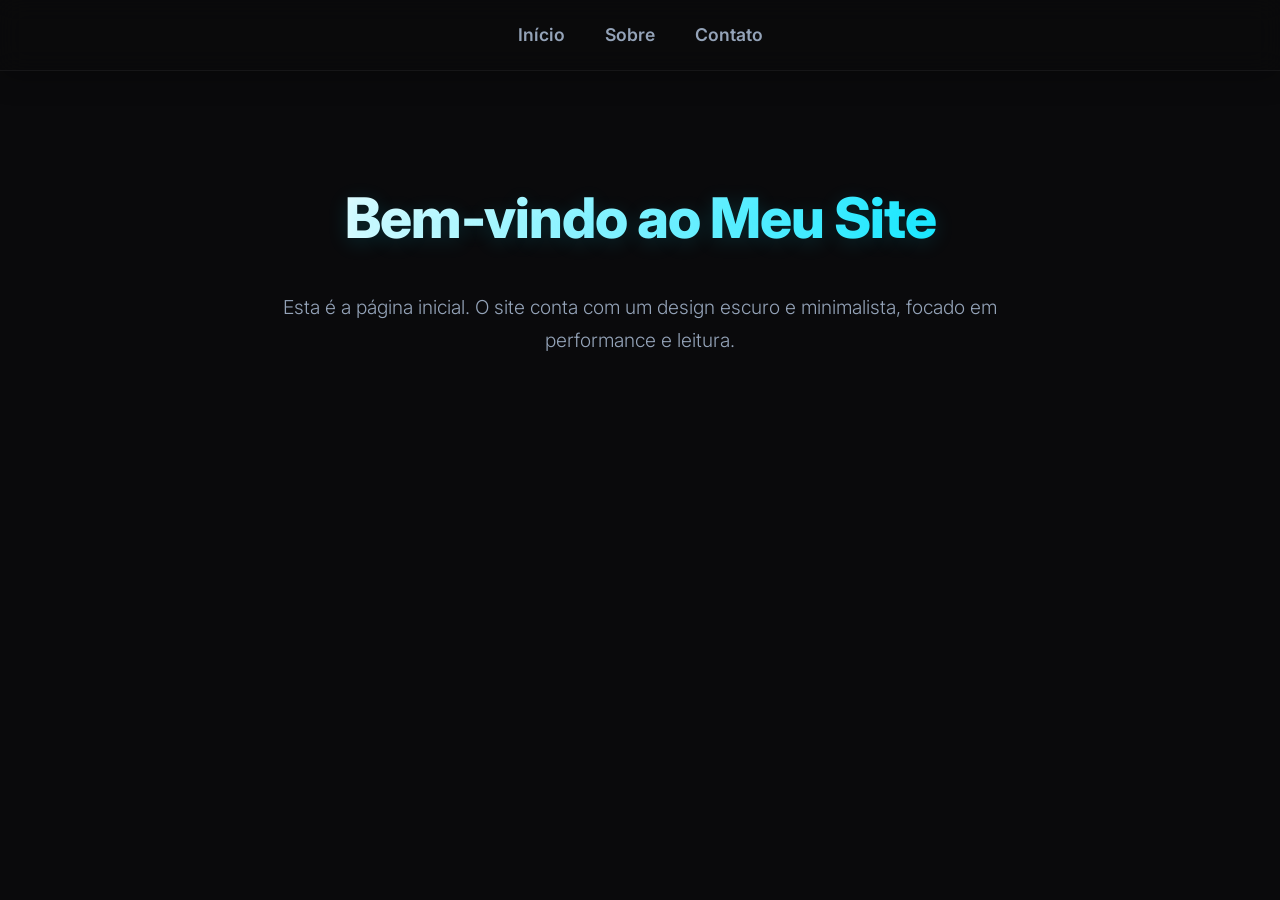
<file: index.html>
<!DOCTYPE html>
<html lang="pt-BR">
<head>
    <meta charset="UTF-8">
    <meta name="viewport" content="width=device-width, initial-scale=1.0">
    <title>Início | Meu Site</title>
    <link rel="stylesheet" href="css/style.css">
</head>
<body>
    <header>
        <nav>
            <ul>
                <li><a href="index.html">Início</a></li>
                <li><a href="sobre.html">Sobre</a></li>
                <li><a href="contato.html">Contato</a></li>
            </ul>
        </nav>
    </header>
    
    <main>
        <h1>Bem-vindo ao Meu Site</h1>
        <p>Esta é a página inicial. O site conta com um design escuro e minimalista, focado em performance e leitura.</p>
    </main>
</body>
</html>
</file>
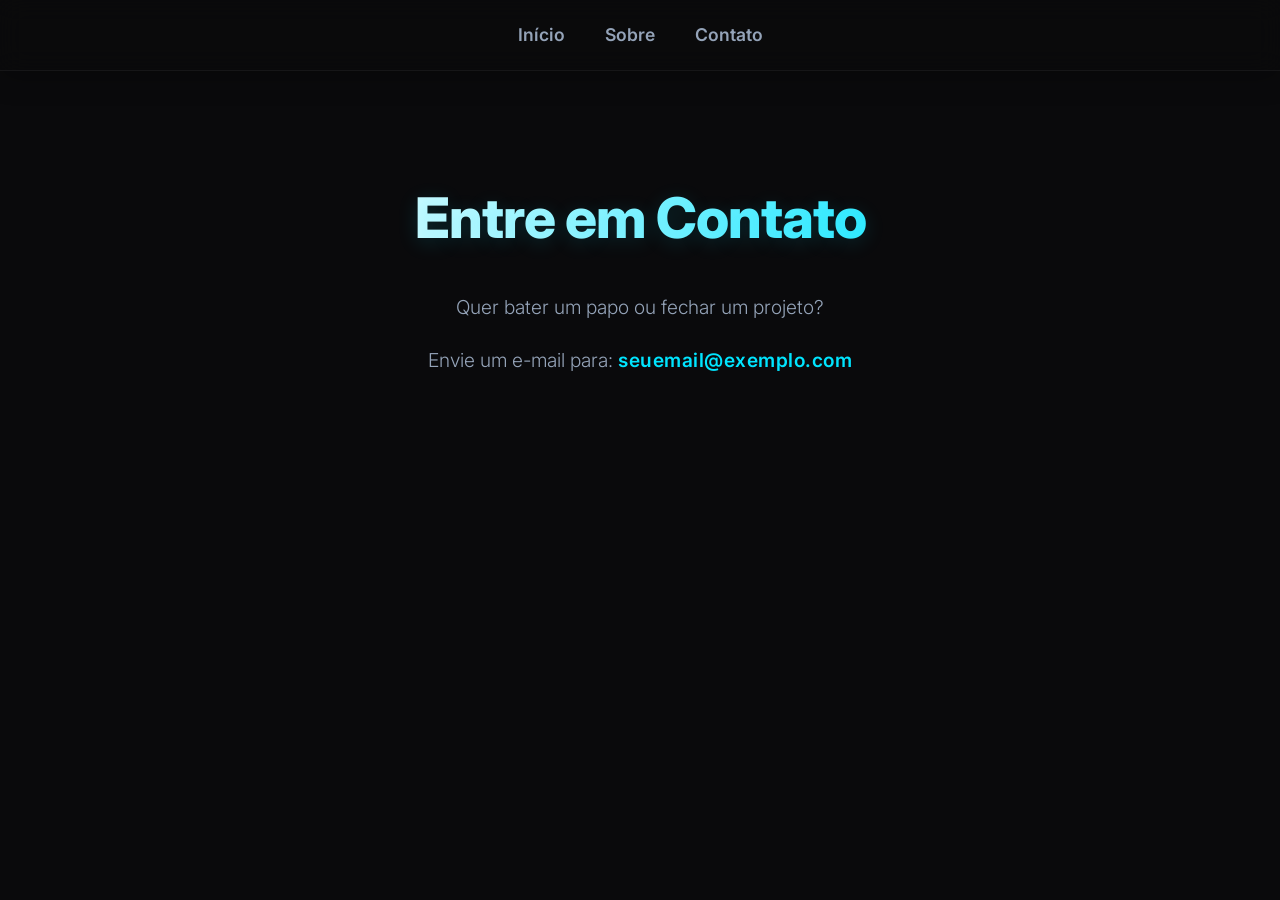
<file: contato.html>
<!DOCTYPE html>
<html lang="pt-BR">
<head>
    <meta charset="UTF-8">
    <meta name="viewport" content="width=device-width, initial-scale=1.0">
    <title>Contato | Meu Site</title>
    <link rel="stylesheet" href="css/style.css">
</head>
<body>
    <header>
        <nav>
            <ul>
                <li><a href="index.html">Início</a></li>
                <li><a href="sobre.html">Sobre</a></li>
                <li><a href="contato.html">Contato</a></li>
            </ul>
        </nav>
    </header>
    
    <main>
        <h1>Entre em Contato</h1>
        <p>Quer bater um papo ou fechar um projeto?</p>
        <p>Envie um e-mail para: <strong>seuemail@exemplo.com</strong></p>
    </main>
</body>
</html>
</file>
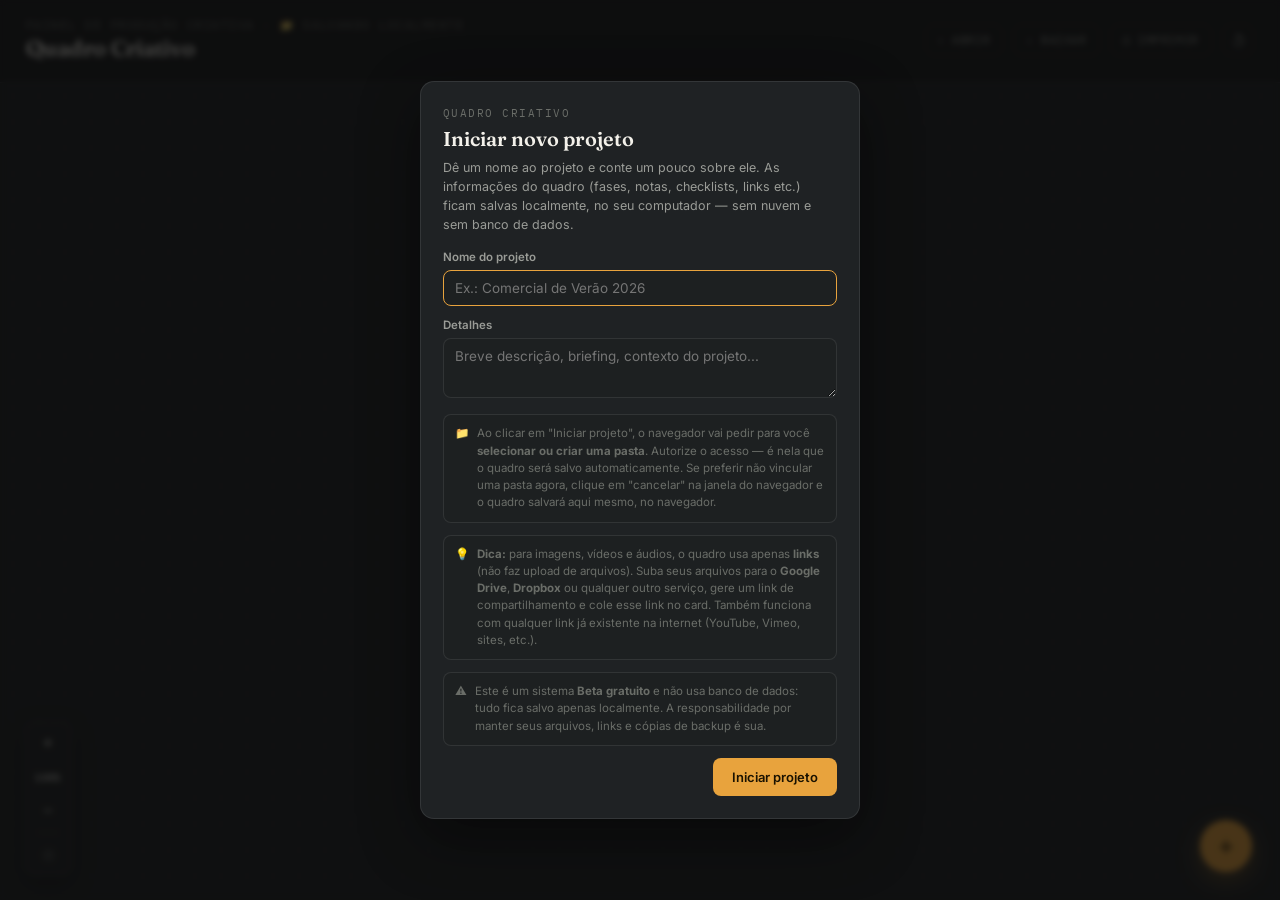
<file: quadrocriativo.html>
<!DOCTYPE html>
<html lang="pt-BR">
<head>
<meta charset="UTF-8">
<meta name="viewport" content="width=device-width, initial-scale=1.0">
<title>Quadro Criativo</title>
<link rel="preconnect" href="https://fonts.googleapis.com">
<link href="https://fonts.googleapis.com/css2?family=Fraunces:opsz,wght@9..144,400;9..144,500;9..144,600;9..144,700&family=Inter:wght@400;500;600;700&family=IBM+Plex+Mono:wght@400;500;600&display=swap" rel="stylesheet">
<style>
  :root{
    --bg: #17191A;
    --bg-2: #1D2021;
    --grid-dot: rgba(255,255,255,0.055);
    --panel: #1F2224;
    --panel-border: rgba(255,255,255,0.09);
    --text-hi: #F3F1EA;
    --text-lo: #9A9C97;
    --text-faint: #6A6D68;

    --card-bg: #F6F4EE;
    --card-bg-2: #FFFFFF;
    --card-ink: #211F1B;
    --card-ink-soft: #726F66;
    --card-border: #E4E0D3;

    --accent: #E8A33D;
    --accent-ink: #1A1200;

    --c-note: #8FA694;
    --c-image: #5E93C2;
    --c-video: #A084C9;
    --c-date: #E8A33D;
    --c-checklist: #4FA085;
    --c-link: #D97B4E;

    --danger: #CC5A45;

    --font-display: 'Fraunces', Georgia, serif;
    --font-body: 'Inter', -apple-system, sans-serif;
    --font-mono: 'IBM Plex Mono', 'Courier New', monospace;

    --radius: 10px;
  }

  *{box-sizing:border-box;}
  html,body{margin:0;padding:0;height:100%;}
  body{
    background:var(--bg);
    font-family:var(--font-body);
    color:var(--text-hi);
    overflow:hidden;
    -webkit-font-smoothing:antialiased;
  }
  #app{display:flex;flex-direction:column;height:100vh;}

  /* ---------- TOPBAR ---------- */
  .topbar{
    display:flex;
    align-items:center;
    justify-content:space-between;
    gap:16px;
    padding:18px 26px 6px;
    flex-shrink:0;
  }
  .brand{display:flex;flex-direction:column;gap:2px;min-width:0;}
  .brand .eyebrow{
    font-family:var(--font-mono);
    font-size:10.5px;
    letter-spacing:.14em;
    color:var(--text-faint);
    text-transform:uppercase;
  }
  #boardTitle{
    font-family:var(--font-display);
    font-weight:600;
    font-size:22px;
    color:var(--text-hi);
    outline:none;
    cursor:text;
    max-width:60vw;
    white-space:nowrap;
    overflow:hidden;
    text-overflow:ellipsis;
  }
  #boardTitle:focus{text-overflow:clip;white-space:normal;}

  .top-actions{display:flex;align-items:center;gap:10px;flex-shrink:0;}
  .icon-btn{
    background:transparent;
    border:1px solid var(--panel-border);
    color:var(--text-lo);
    width:32px;height:32px;
    border-radius:8px;
    display:flex;align-items:center;justify-content:center;
    cursor:pointer;
    transition:.15s;
    font-size:14px;
  }
  .icon-btn:hover{border-color:var(--accent);color:var(--accent);}
  .text-btn{
    display:flex;align-items:center;gap:7px;
    background:transparent;
    border:1px solid var(--panel-border);
    color:var(--text-lo);
    height:32px;padding:0 12px;
    border-radius:8px;
    cursor:pointer;
    transition:.15s;
    font-family:var(--font-mono);
    font-size:10.5px;
    letter-spacing:.06em;
    text-transform:uppercase;
  }
  .text-btn:hover{border-color:var(--accent);color:var(--accent);}

  /* ---------- PHASE TABS ---------- */
  .phase-bar{
    display:flex;
    align-items:flex-end;
    gap:2px;
    padding:14px 22px 0;
    flex-shrink:0;
    overflow-x:auto;
    scrollbar-width:none;
  }
  .phase-bar::-webkit-scrollbar{display:none;}

  .phase-tab{
    position:relative;
    display:flex;
    align-items:center;
    gap:8px;
    padding:9px 16px;
    border-radius:9px 9px 0 0;
    background:var(--bg);
    color:var(--text-lo);
    font-family:var(--font-mono);
    font-size:11.5px;
    letter-spacing:.06em;
    text-transform:uppercase;
    white-space:nowrap;
    cursor:pointer;
    border:1px solid transparent;
    border-bottom:none;
    user-select:none;
    transition:.15s;
  }
  .phase-tab:hover{color:var(--text-hi); background:var(--bg-2);}
  .phase-tab.active{
    background:var(--panel);
    color:var(--text-hi);
    border-color:var(--panel-border);
  }
  .phase-tab .dot{
    width:7px;height:7px;border-radius:50%;
    flex-shrink:0;
    box-shadow:0 0 0 3px rgba(255,255,255,0.05);
  }
  .phase-tab .close-tab{
    opacity:0;
    width:14px;height:14px;
    display:flex;align-items:center;justify-content:center;
    border-radius:4px;
    color:var(--text-faint);
    font-size:12px;
    margin-left:2px;
  }
  .phase-tab:hover .close-tab{opacity:1;}
  .phase-tab .close-tab:hover{background:var(--danger);color:#fff;}
  .phase-tab[contenteditable="true"]{outline:1px dashed var(--accent);}
  .phase-tab.dragging{opacity:.4;}

  .add-phase{
    display:flex;align-items:center;justify-content:center;
    width:30px;height:30px;
    margin-bottom:2px;margin-left:6px;
    border-radius:8px;
    border:1px dashed var(--panel-border);
    color:var(--text-faint);
    cursor:pointer;
    font-size:15px;
    flex-shrink:0;
    transition:.15s;
  }
  .add-phase:hover{color:var(--accent);border-color:var(--accent);}

  .phase-progress{
    margin-left:auto;
    padding-bottom:10px;
    padding-left:10px;
    font-family:var(--font-mono);
    font-size:10.5px;
    color:var(--text-faint);
    letter-spacing:.08em;
    flex-shrink:0;
    white-space:nowrap;
  }

  /* ---------- CANVAS (infinite pan/zoom) ---------- */
  .canvas-wrap{
    flex:1;
    background:var(--panel);
    border-top:1px solid var(--panel-border);
    position:relative;
    overflow:hidden;
    cursor:grab;
    touch-action:none;
    background-image: radial-gradient(circle, var(--grid-dot) 1.2px, transparent 1.2px);
    background-size:26px 26px;
    background-position:0 0;
    user-select:none;
  }
  .canvas-wrap.panning{cursor:grabbing;}

  #canvas{
    position:absolute;
    left:0;top:0;
    width:0;height:0;
    transform-origin:0 0;
    will-change:transform;
  }

  .empty-hint{
    position:absolute;
    top:80px;left:60px;
    width:340px;
    font-family:var(--font-mono);
    font-size:12px;
    line-height:1.7;
    color:var(--text-faint);
    letter-spacing:.02em;
    border-left:2px solid var(--panel-border);
    padding-left:14px;
  }
  .empty-hint b{color:var(--text-lo);}

  /* ---------- ZOOM CONTROLS ---------- */
  .zoom-controls{
    position:fixed;
    left:24px; bottom:24px;
    z-index:100;
    display:flex;
    flex-direction:column;
    align-items:center;
    background:var(--panel);
    border:1px solid var(--panel-border);
    border-radius:12px;
    padding:5px;
    box-shadow:0 8px 22px rgba(0,0,0,0.35);
    gap:2px;
  }
  .zc-btn{
    width:36px;height:32px;
    background:transparent;
    border:none;
    color:var(--text-hi);
    font-size:16px;
    display:flex;align-items:center;justify-content:center;
    cursor:pointer;
    border-radius:7px;
    transition:.12s;
  }
  .zc-btn:hover{background:var(--bg-2); color:var(--accent);}
  .zc-btn.label{
    font-family:var(--font-mono);
    font-size:10px;
    letter-spacing:.03em;
  }
  .zc-sep{width:22px;height:1px;background:var(--panel-border);margin:3px 0;}
  .zc-btn.focus-btn{font-size:15px;}
  .zc-btn:disabled, .zc-btn.disabled{opacity:.3;cursor:default;pointer-events:none;}

  /* ---------- CARDS ---------- */
  .card{
    position:absolute;
    width:250px;
    background:var(--card-bg);
    border:1px solid var(--card-border);
    border-left:3px solid var(--c-note);
    border-radius:var(--radius);
    box-shadow:0 6px 18px rgba(0,0,0,0.28), 0 1px 0 rgba(255,255,255,0.02);
    color:var(--card-ink);
    display:flex;
    flex-direction:column;
    user-select:none;
    z-index:2;
    min-width:180px;
    min-height:90px;
  }
  .card.dragging{
    box-shadow:0 18px 34px rgba(0,0,0,0.45);
    z-index:50;
    cursor:grabbing;
  }
  .card.selected{
    outline:2px solid var(--accent);
    outline-offset:2px;
  }
  .card[data-type="image"], .card[data-type="video"]{width:290px;}

  .card-head{
    position:relative;
    display:flex;
    align-items:center;
    gap:8px;
    padding:9px 10px 7px 11px;
    cursor:grab;
    border-bottom:1px solid var(--card-border);
    flex-shrink:0;
  }
  .card-head:active{cursor:grabbing;}
  .type-tag{
    font-family:var(--font-mono);
    font-size:9.5px;
    letter-spacing:.10em;
    text-transform:uppercase;
    color:var(--card-ink-soft);
    flex-shrink:0;
  }
  .card-title{
    flex:1;
    font-family:var(--font-body);
    font-weight:600;
    font-size:12.5px;
    outline:none;
    min-width:0;
    overflow:hidden;
    text-overflow:ellipsis;
    white-space:nowrap;
  }
  .card-title:focus{white-space:normal; overflow:visible;}
  .card-title:empty:before{content:attr(data-ph); color:var(--card-ink-soft); font-weight:500;}

  .color-dot{
    width:13px;height:13px;border-radius:50%;
    flex-shrink:0;cursor:pointer;
    border:1px solid rgba(0,0,0,.15);
    box-shadow:0 0 0 2px var(--card-bg);
  }
  .color-popover{
    position:absolute; z-index:80;
    top:32px; right:6px;
    background:var(--panel);
    border:1px solid var(--panel-border);
    border-radius:9px;
    padding:7px;
    display:flex; gap:6px; flex-wrap:wrap; width:120px;
    box-shadow:0 10px 24px rgba(0,0,0,.4);
  }
  .swatch{width:17px;height:17px;border-radius:50%;cursor:pointer;border:1px solid rgba(0,0,0,.2);flex-shrink:0;}
  .swatch:hover{transform:scale(1.15);}
  .swatch.auto{background:var(--panel); position:relative; border:1px solid var(--panel-border);}
  .swatch.auto::after{content:'';position:absolute;left:2px;right:2px;top:50%;height:1px;background:var(--text-faint);transform:rotate(-40deg);}

  .card-del{
    flex-shrink:0;
    width:20px;height:20px;
    border-radius:5px;
    display:flex;align-items:center;justify-content:center;
    color:var(--card-ink-soft);
    cursor:pointer;
    font-size:13px;
    opacity:0;
    transition:.12s;
  }
  .card:hover .card-del{opacity:1;}
  .card-del:hover{background:var(--danger); color:#fff;}

  .card-body{padding:10px 12px 12px;font-size:13px;line-height:1.5;flex:1 1 auto;overflow:auto;}

  /* note */
  .note-text{
    outline:none;
    min-height:40px;
    font-family:var(--font-body);
    white-space:pre-wrap;
    word-break:break-word;
  }
  .note-text:empty:before{content:attr(data-ph); color:var(--card-ink-soft);}

  /* image / video */
  .media-url-row{display:flex;gap:6px;}
  .field-input{
    flex:1;
    font-family:var(--font-mono);
    font-size:11px;
    padding:6px 8px;
    border-radius:6px;
    border:1px solid var(--card-border);
    background:var(--card-bg-2);
    color:var(--card-ink);
    outline:none;
    min-width:0;
  }
  .field-input:focus{border-color:var(--accent);}
  .field-btn{
    font-family:var(--font-mono);
    font-size:10px;
    letter-spacing:.05em;
    text-transform:uppercase;
    padding:6px 9px;
    border-radius:6px;
    border:1px solid var(--card-border);
    background:var(--card-bg-2);
    color:var(--card-ink-soft);
    cursor:pointer;
    flex-shrink:0;
  }
  .field-btn:hover{border-color:var(--accent);color:var(--card-ink);}
  .media-frame{
    width:100%;
    border-radius:6px;
    overflow:hidden;
    background:#000;
    display:block;
    cursor:zoom-in;
  }
  .media-frame img{width:100%;display:block;}
  .media-frame iframe{width:100%; aspect-ratio:16/9; display:block; border:0;}
  .media-caption{
    margin-top:7px;
    font-size:11.5px;
    color:var(--card-ink-soft);
    outline:none;
  }
  .media-caption:empty:before{content:attr(data-ph); color:var(--card-ink-soft);}
  .media-edit-link{
    margin-top:6px;
    font-family:var(--font-mono);
    font-size:9.5px;
    letter-spacing:.05em;
    color:var(--card-ink-soft);
    text-transform:uppercase;
    cursor:pointer;
    display:inline-block;
  }
  .media-edit-link:hover{color:var(--card-ink);}
  .media-fallback{
    display:flex;flex-direction:column;gap:2px;
    padding:12px;
    background:var(--card-bg-2);
    border:1px dashed var(--card-border);
    border-radius:6px;
    cursor:pointer;
  }
  .media-fallback .mf-domain{font-family:var(--font-mono);font-size:9.5px;color:var(--card-ink-soft);text-transform:uppercase;letter-spacing:.06em;}
  .media-fallback .mf-title{font-size:12.5px;font-weight:600;word-break:break-word;}

  /* date */
  .date-row{display:flex;align-items:center;gap:8px;}
  .date-input{
    font-family:var(--font-mono);
    font-size:12px;
    padding:6px 8px;
    border-radius:6px;
    border:1px solid var(--card-border);
    background:var(--card-bg-2);
    color:var(--card-ink);
    outline:none;
  }
  .date-input:focus{border-color:var(--accent);}
  .date-display{
    display:flex;flex-direction:column;gap:3px;
  }
  .date-big{font-family:var(--font-display); font-size:19px; font-weight:600;}
  .date-count{font-family:var(--font-mono); font-size:10.5px; letter-spacing:.05em; text-transform:uppercase; color:var(--card-ink-soft);}
  .date-count.urgent{color:var(--danger); font-weight:600;}
  .date-count.done{color:var(--c-checklist); font-weight:600;}
  .date-label{
    outline:none;
    font-size:12.5px;
    margin-top:6px;
    color:var(--card-ink-soft);
  }
  .date-label:empty:before{content:attr(data-ph); color:var(--card-ink-soft);}

  /* checklist */
  .check-item{display:flex;align-items:flex-start;gap:7px;margin-bottom:5px;}
  .check-item input[type=checkbox]{
    margin-top:3px;
    accent-color:var(--c-checklist);
    cursor:pointer;
    flex-shrink:0;
  }
  .check-item .ci-text{
    flex:1;outline:none;font-size:13px;word-break:break-word;
  }
  .check-item.done .ci-text{color:var(--card-ink-soft); text-decoration:line-through;}
  .check-item .ci-del{
    flex-shrink:0;font-size:12px;color:var(--card-ink-soft);cursor:pointer;opacity:0;
  }
  .check-item:hover .ci-del{opacity:1;}
  .check-item .ci-del:hover{color:var(--danger);}
  .add-check-item{
    font-family:var(--font-mono);
    font-size:10.5px;
    letter-spacing:.04em;
    text-transform:uppercase;
    color:var(--card-ink-soft);
    cursor:pointer;
    margin-top:4px;
  }
  .add-check-item:hover{color:var(--card-ink);}

  /* link */
  .link-card-body{
    display:flex;flex-direction:column;gap:2px;
    cursor:pointer;
  }
  .link-title{font-weight:600;font-size:13px;}
  .link-domain{font-family:var(--font-mono); font-size:10px; color:var(--card-ink-soft); text-transform:uppercase; letter-spacing:.05em;}

  /* resize handle */
  .resize-handle{
    position:absolute; right:0; bottom:0;
    width:16px;height:16px;
    cursor:nwse-resize;
    background: linear-gradient(135deg, transparent 0 46%, var(--card-ink-soft) 46% 52%, transparent 52% 61%, var(--card-ink-soft) 61% 67%, transparent 67% 76%, var(--card-ink-soft) 76% 82%, transparent 82% 100%);
    opacity:0;
    transition:opacity .12s;
    border-bottom-right-radius:var(--radius);
  }
  .card:hover .resize-handle{opacity:.6;}
  .resize-handle:hover{opacity:1 !important;}

  /* ---------- SNAP GUIDES ---------- */
  .snap-guide{
    position:absolute;
    background:var(--accent);
    pointer-events:none;
    z-index:40;
    display:none;
    box-shadow:0 0 6px rgba(232,163,61,0.6);
  }
  .snap-guide-v{ width:1px; top:-4000px; height:8000px; }
  .snap-guide-h{ height:1px; left:-4000px; width:8000px; }

  /* ---------- FAB ---------- */
  .fab-wrap{position:fixed; right:28px; bottom:28px; z-index:100;}
  .fab{
    width:52px;height:52px;
    border-radius:50%;
    background:var(--accent);
    color:var(--accent-ink);
    border:none;
    font-size:26px;
    display:flex;align-items:center;justify-content:center;
    cursor:pointer;
    box-shadow:0 8px 24px rgba(232,163,61,0.35);
    transition:transform .15s;
  }
  .fab:hover{transform:scale(1.06);}
  .fab.open{transform:rotate(45deg);}

  .fab-menu{
    position:absolute;
    bottom:64px;
    right:0;
    display:flex;
    flex-direction:column;
    gap:6px;
    opacity:0;
    pointer-events:none;
    transform:translateY(8px);
    transition:.15s;
  }
  .fab-menu.open{opacity:1;pointer-events:auto;transform:translateY(0);}
  .fab-item{
    display:flex;align-items:center;gap:10px;
    background:var(--panel);
    border:1px solid var(--panel-border);
    padding:8px 14px 8px 10px;
    border-radius:9px;
    cursor:pointer;
    white-space:nowrap;
    transition:.12s;
  }
  .fab-item:hover{border-color:var(--accent); transform:translateX(-2px);}
  .fab-item .fi-dot{width:9px;height:9px;border-radius:50%;flex-shrink:0;}
  .fab-item .fi-label{
    font-family:var(--font-mono);
    font-size:11px;
    letter-spacing:.06em;
    text-transform:uppercase;
    color:var(--text-hi);
  }

  /* ---------- PRINT ---------- */
  #printArea{display:none;}
  @media print{
    body *{visibility:hidden;}
    #printArea, #printArea *{visibility:visible;}
    #printArea{display:block !important; position:absolute; left:0; top:0; margin:0; padding:0;}
    body{overflow:visible !important; background:#fff;}
    @page{margin:12mm;}
  }
  .print-board-title{font-family:var(--font-display); font-size:24px; font-weight:700; margin:0 0 4px; color:#111;}
  .print-board-sub{font-family:var(--font-mono); font-size:10px; letter-spacing:.08em; text-transform:uppercase; color:#999; margin-bottom:10px;}
  .print-phase{page-break-after:always;}
  .print-phase:last-child{page-break-after:auto;}
  .print-phase-header{display:flex; align-items:baseline; gap:10px; margin:22px 0 12px;}
  .pp-index{font-family:var(--font-mono); font-size:10px; letter-spacing:.08em; color:#999;}
  .pp-name{font-family:var(--font-mono); font-size:16px; font-weight:700; text-transform:uppercase; letter-spacing:.03em; color:#111;}
  .print-board{position:relative; border:1px solid #ddd; background:#fbfaf7; -webkit-print-color-adjust:exact; print-color-adjust:exact;}
  .print-empty{padding:22px; font-family:var(--font-mono); font-size:11px; color:#999;}
  .print-card{
    position:absolute; background:#fff; border:1px solid #ddd; border-left:4px solid #999;
    border-radius:6px; overflow:hidden;
    -webkit-print-color-adjust:exact; print-color-adjust:exact;
  }
  .print-card-head{padding:6px 8px; border-bottom:1px solid #eee;}
  .pc-tag{font-family:var(--font-mono); font-size:8px; text-transform:uppercase; letter-spacing:.08em; color:#999; margin-right:6px;}
  .pc-title{font-weight:700; font-size:11px; color:#111;}
  .print-card-body{padding:8px; font-size:10.5px; color:#222; white-space:pre-wrap; word-break:break-word;}
  .pc-img{width:100%; display:block; border-radius:4px;}
  .pc-caption{margin-top:4px; font-size:9.5px; color:#777;}
  .pc-check{font-size:10.5px; margin-bottom:3px;}
  .pc-linkbox{font-size:10px; word-break:break-all;}
  .pc-domain{font-family:var(--font-mono); font-size:9px; color:#888; text-transform:uppercase;}
  .pc-date-big{font-family:var(--font-display); font-size:15px; font-weight:700; color:#111;}

  /* scrollbars */
  .card-body::-webkit-scrollbar{width:8px;}
  .card-body::-webkit-scrollbar-thumb{background:#00000022;border-radius:6px;}

  /* ---------- STARTUP OVERLAY / MODAL ---------- */
  #startupOverlay{
    position:fixed; inset:0; z-index:9999;
    background:rgba(10,11,11,0.72);
    backdrop-filter:blur(3px);
    display:flex; align-items:center; justify-content:center;
    padding:20px;
    box-sizing:border-box;
  }
  #startupOverlay.hidden{display:none;}
  .startup-modal{
    width:100%; max-width:440px;
    max-height:calc(100vh - 40px);
    overflow-y:auto;
    background:var(--panel);
    border:1px solid var(--panel-border);
    border-radius:14px;
    padding:24px 22px 22px;
    box-shadow:0 20px 60px rgba(0,0,0,0.45);
    font-family:var(--font-body);
    box-sizing:border-box;
  }
  .startup-eyebrow{
    font-family:var(--font-mono); font-size:10.5px; letter-spacing:.14em;
    color:var(--text-faint); text-transform:uppercase; margin-bottom:6px;
  }
  .startup-title{
    font-family:var(--font-display); font-weight:600; font-size:20px;
    color:var(--text-hi); margin-bottom:8px;
  }
  .startup-desc{
    font-size:12.5px; line-height:1.5; color:var(--text-lo); margin-bottom:16px;
  }
  .startup-field{margin-bottom:12px;}
  .startup-field label{
    display:block; font-size:11.5px; font-weight:600; color:var(--text-lo);
    margin-bottom:6px;
  }
  .startup-field input, .startup-field textarea{
    width:100%; background:var(--bg-2); border:1px solid var(--panel-border);
    border-radius:8px; color:var(--text-hi); font-family:var(--font-body);
    font-size:13.5px; padding:9px 11px; outline:none; resize:vertical;
    box-sizing:border-box;
  }
  .startup-field input:focus, .startup-field textarea:focus{border-color:var(--accent);}
  .startup-field textarea{min-height:60px;}
  .startup-note{
    display:flex; align-items:flex-start; gap:8px; font-size:11.5px; line-height:1.5; color:var(--text-faint);
    background:var(--bg-2); border:1px solid var(--panel-border); border-radius:8px;
    padding:10px 11px; margin-bottom:12px;
  }
  .startup-note .note-icon{flex:0 0 auto;}
  .startup-note .note-text{flex:1 1 auto; min-width:0; overflow-wrap:break-word; word-break:break-word;}
  .startup-actions{display:flex; gap:10px; justify-content:flex-end; flex-wrap:wrap;}
  .startup-btn{
    font-family:var(--font-body); font-size:13px; font-weight:600;
    padding:10px 18px; border-radius:8px; cursor:pointer; border:1px solid transparent;
    transition:.15s;
  }
  .startup-btn.primary{background:var(--accent); color:var(--accent-ink);}
  .startup-btn.primary:hover{filter:brightness(1.06);}
  .startup-btn.primary:disabled{opacity:.5; cursor:not-allowed;}
  .startup-btn.ghost{background:transparent; color:var(--text-lo); border-color:var(--panel-border);}
  .startup-btn.ghost:hover{color:var(--text-hi); border-color:var(--accent);}
  .startup-error{
    font-size:12px; color:var(--danger); margin:-6px 0 14px; display:none;
  }
  .startup-error.show{display:block;}
  .startup-project-name{
    font-family:var(--font-display); font-weight:600; font-size:17px; color:var(--text-hi);
    margin-bottom:4px; overflow-wrap:break-word;
  }
  .startup-project-details{
    font-size:12.5px; color:var(--text-lo); margin-bottom:18px; white-space:pre-wrap; overflow-wrap:break-word;
  }
  @media (max-width: 480px){
    #startupOverlay{padding:10px;}
    .startup-modal{max-height:calc(100vh - 20px); padding:20px 16px 16px;}
    .startup-title{font-size:18px;}
  }
</style>
</head>
<body>

<div id="app">
  <div class="topbar">
    <div class="brand">
      <div class="eyebrow" id="projectEyebrow" title="Detalhes do projeto">Painel de produção criativa · 📁 salvando localmente</div>
      <div id="boardTitle" contenteditable="true" spellcheck="false">Quadro Criativo</div>
    </div>
    <div class="top-actions">
      <button class="text-btn" id="openBtn" title="Abrir um arquivo de quadro salvo">⇧ Abrir</button>
      <button class="text-btn" id="downloadBtn" title="Salvar e baixar este quadro como arquivo">⇩ Baixar</button>
      <button class="text-btn" id="printBtn" title="Imprimir todas as fases">⎙ Imprimir</button>
      <div class="icon-btn" id="resetBtn" title="Reiniciar quadro">↺</div>
      <input type="file" id="fileInput" accept="application/json,.json" style="display:none">
    </div>
  </div>

  <div class="phase-bar" id="phaseBar"></div>

  <div class="canvas-wrap" id="canvasWrap">
    <div id="canvas"></div>
  </div>
</div>

<div class="zoom-controls">
  <button class="zc-btn" id="zoomInBtn" title="Aproximar (zoom +)">+</button>
  <button class="zc-btn label" id="zoomLabelBtn" title="Redefinir para 100%">100%</button>
  <button class="zc-btn" id="zoomOutBtn" title="Afastar (zoom −)">−</button>
  <div class="zc-sep"></div>
  <button class="zc-btn focus-btn disabled" id="focusBtn" title="Selecione um card e clique aqui para focar nele">◎</button>
</div>

<div class="fab-wrap">
  <div class="fab-menu" id="fabMenu">
    <div class="fab-item" data-type="note"><span class="fi-dot" style="background:var(--c-note)"></span><span class="fi-label">Nota</span></div>
    <div class="fab-item" data-type="image"><span class="fi-dot" style="background:var(--c-image)"></span><span class="fi-label">Imagem</span></div>
    <div class="fab-item" data-type="video"><span class="fi-dot" style="background:var(--c-video)"></span><span class="fi-label">Vídeo</span></div>
    <div class="fab-item" data-type="date"><span class="fi-dot" style="background:var(--c-date)"></span><span class="fi-label">Data / prazo</span></div>
    <div class="fab-item" data-type="checklist"><span class="fi-dot" style="background:var(--c-checklist)"></span><span class="fi-label">Checklist</span></div>
    <div class="fab-item" data-type="link"><span class="fi-dot" style="background:var(--c-link)"></span><span class="fi-label">Link</span></div>
  </div>
  <button class="fab" id="fabBtn">+</button>
</div>

<div id="printArea"></div>

<div id="startupOverlay" class="hidden"></div>

<script>
(function(){
  "use strict";

  const TYPE_DEFAULT_HEX = {
    note:'#8FA694', image:'#5E93C2', video:'#A084C9',
    date:'#E8A33D', checklist:'#4FA085', link:'#D97B4E'
  };
  const TYPE_LABEL = {
    note:'Nota', image:'Imagem', video:'Vídeo', date:'Data', checklist:'Checklist', link:'Link'
  };
  const PALETTE = ['#8FA694','#5E93C2','#A084C9','#E8A33D','#4FA085','#D97B4E','#CC5A45','#B9B4A5'];

  const DEFAULT_PHASES = [
    {id:'p1', name:'Fase Inicial'},
    {id:'p2', name:'Edição'},
    {id:'p3', name:'Finalização'},
    {id:'p4', name:'Render'},
    {id:'p5', name:'Entrega'}
  ];

  let state = {
    title: 'Quadro Criativo',
    details: '',
    phases: [],
    activePhase: null,
  };
  let cardsCache = {}; // phaseId -> array of cards (loaded lazily)
  let placeCounter = {};
  let selectedCardId = null;
  let view = { zoom: 1, panX: 100, panY: 80 };

  const canvasWrap = document.getElementById('canvasWrap');
  const canvasEl = document.getElementById('canvas');

  const $ = (sel, root) => (root||document).querySelector(sel);
  const $$ = (sel, root) => Array.from((root||document).querySelectorAll(sel));
  const uid = () => Math.random().toString(36).slice(2,9) + Date.now().toString(36).slice(-4);
  const clamp = (v, min, max) => Math.max(min, Math.min(max, v));

  function escapeHtml(s){
    return (s||'').replace(/[&<>"']/g, c => ({'&':'&amp;','<':'&lt;','>':'&gt;','"':'&quot;',"'":'&#39;'}[c]));
  }

  // ---------------- ARMAZENAMENTO LOCAL (sem banco de dados remoto) ----------------
  // Modo 'fs'  = pasta real vinculada no computador (File System Access API — só Chrome/Edge, fora de iframes)
  // Modo 'idb' = fallback: o quadro fica salvo no próprio navegador (IndexedDB), 100% local ao computador do usuário.
  //              Nesse modo os botões "Baixar" / "Abrir" servem de backup manual em arquivo.
  const IDB_NAME = 'quadro-criativo-fs';
  const IDB_STORE = 'handles';
  const BOARD_FILENAME = 'quadro-criativo.json';

  let dirHandle = null;       // FileSystemDirectoryHandle da pasta do projeto (modo 'fs')
  let storageMode = null;     // 'fs' | 'idb'
  let writeQueue = Promise.resolve(); // serializa gravações no arquivo/registro local

  function fsApiAvailable(){
    // Além de existir, precisa poder ser chamada (não fica disponível dentro de alguns iframes/pré-visualizações)
    return typeof window.showDirectoryPicker === 'function' && window.self === window.top;
  }

  function openHandleDB(){
    return new Promise((resolve, reject) => {
      const req = indexedDB.open(IDB_NAME, 1);
      req.onupgradeneeded = () => { req.result.createObjectStore(IDB_STORE); };
      req.onsuccess = () => resolve(req.result);
      req.onerror = () => reject(req.error);
    });
  }
  async function idbSet(key, value){
    const db = await openHandleDB();
    return new Promise((resolve, reject) => {
      const tx = db.transaction(IDB_STORE, 'readwrite');
      tx.objectStore(IDB_STORE).put(value, key);
      tx.oncomplete = () => resolve();
      tx.onerror = () => reject(tx.error);
    });
  }
  async function idbGet(key){
    const db = await openHandleDB();
    return new Promise((resolve, reject) => {
      const tx = db.transaction(IDB_STORE, 'readonly');
      const req = tx.objectStore(IDB_STORE).get(key);
      req.onsuccess = () => resolve(req.result);
      req.onerror = () => reject(req.error);
    });
  }
  async function idbDelete(key){
    const db = await openHandleDB();
    return new Promise((resolve, reject) => {
      const tx = db.transaction(IDB_STORE, 'readwrite');
      tx.objectStore(IDB_STORE).delete(key);
      tx.oncomplete = () => resolve();
      tx.onerror = () => reject(tx.error);
    });
  }

  async function verifyPermission(handle, mode){
    const opts = { mode: mode || 'readwrite' };
    try{
      if((await handle.queryPermission(opts)) === 'granted') return true;
      if((await handle.requestPermission(opts)) === 'granted') return true;
    }catch(e){ /* handle pode ter sido revogado/apagado */ }
    return false;
  }

  function buildBoardData(){
    return {
      app: 'quadro-criativo',
      version: 1,
      savedAt: new Date().toISOString(),
      title: state.title,
      details: state.details || '',
      phases: state.phases,
      activePhase: state.activePhase,
      cards: state.phases.reduce((acc, p) => {
        acc[p.id] = cardsCache[p.id] || [];
        return acc;
      }, {})
    };
  }

  async function readBoardFile(){
    try{
      if(storageMode === 'fs'){
        const fh = await dirHandle.getFileHandle(BOARD_FILENAME);
        const file = await fh.getFile();
        const text = await file.text();
        return JSON.parse(text);
      }
      if(storageMode === 'idb'){
        return await idbGet('boardData');
      }
    }catch(e){ return null; }
    return null;
  }

  async function writeBoardFileNow(){
    const data = buildBoardData();
    try{
      if(storageMode === 'fs' && dirHandle){
        const fh = await dirHandle.getFileHandle(BOARD_FILENAME, {create:true});
        const writable = await fh.createWritable();
        await writable.write(JSON.stringify(data, null, 2));
        await writable.close();
      } else if(storageMode === 'idb'){
        await idbSet('boardData', data);
      }
    }catch(err){ console.error('Falha ao salvar localmente', err); }
  }
  // Serializa as gravações para evitar duas escritas simultâneas
  function writeBoardFile(){
    writeQueue = writeQueue.then(writeBoardFileNow).catch(err => console.error('Falha ao salvar localmente', err));
    return writeQueue;
  }

  async function saveMeta(){ await writeBoardFile(); }
  async function saveCards(phaseId){ await writeBoardFile(); }
  async function loadCards(phaseId){
    if(!cardsCache[phaseId]) cardsCache[phaseId] = [];
    return cardsCache[phaseId];
  }

  // ---------------- PHASE COLOR (progression gradient) ----------------
  function phaseHue(index, total){
    if(total <= 1) return 205;
    const t = index/(total-1);
    return Math.round(205 - (205-3)*t);
  }
  function phaseColor(index, total){
    return `hsl(${phaseHue(index,total)}, 58%, 56%)`;
  }

  // ---------------- INICIALIZAÇÃO DO QUADRO (depois que a pasta local já está definida) ----------------
  function freshPhases(){
    state.phases = DEFAULT_PHASES.map(p => ({...p}));
    state.activePhase = state.phases[0].id;
    cardsCache = {};
    state.phases.forEach(p => cardsCache[p.id] = []);
  }

  async function startApp(){
    $('#boardTitle').textContent = state.title;
    const eyebrow = $('#projectEyebrow');
    if(eyebrow){
      eyebrow.textContent = storageMode === 'fs' ? 'Painel de produção criativa · 📁 salvando na pasta local' : 'Painel de produção criativa · 💾 salvando neste navegador';
      eyebrow.title = state.details ? ('Detalhes do projeto: ' + state.details) : 'Nenhum detalhe adicionado ao projeto.';
    }
    await loadCards(state.activePhase);
    renderPhaseBar();
    renderCanvas();
    applyTransform();
    setupPanZoom();
  }

  // ---------------- POPUP INICIAL: escolha/uso da pasta local do projeto ----------------
  const overlay = document.getElementById('startupOverlay');
  function showOverlay(html){
    overlay.innerHTML = html;
    overlay.classList.remove('hidden');
  }
  function hideOverlay(){
    overlay.classList.add('hidden');
    overlay.innerHTML = '';
  }

  function renderNewProjectModal(prefill){
    const canUseFs = fsApiAvailable();
    showOverlay(`
      <div class="startup-modal">
        <div class="startup-eyebrow">Quadro Criativo</div>
        <div class="startup-title">Iniciar novo projeto</div>
        <div class="startup-desc">Dê um nome ao projeto e conte um pouco sobre ele. As informações do quadro (fases, notas, checklists, links etc.) ficam salvas localmente, no seu computador — sem nuvem e sem banco de dados.</div>
        <div class="startup-field">
          <label for="spName">Nome do projeto</label>
          <input type="text" id="spName" placeholder="Ex.: Comercial de Verão 2026" value="${escapeHtml(prefill && prefill.name || '')}">
        </div>
        <div class="startup-field">
          <label for="spDetails">Detalhes</label>
          <textarea id="spDetails" placeholder="Breve descrição, briefing, contexto do projeto...">${escapeHtml(prefill && prefill.details || '')}</textarea>
        </div>
        ${canUseFs ? `
        <div class="startup-note"><span class="note-icon">📁</span><span class="note-text">Ao clicar em "Iniciar projeto", o navegador vai pedir para você <b>selecionar ou criar uma pasta</b>. Autorize o acesso — é nela que o quadro será salvo automaticamente. Se preferir não vincular uma pasta agora, clique em "cancelar" na janela do navegador e o quadro salvará aqui mesmo, no navegador.</span></div>
        ` : `
        <div class="startup-note"><span class="note-icon">💾</span><span class="note-text">Este navegador (ou esta janela de pré-visualização) não permite vincular uma pasta diretamente. Sem problema: o quadro será salvo automaticamente <b>neste navegador</b>. Para ter uma cópia em arquivo, use os botões <b>"⇩ Baixar"</b> (salvar cópia) e <b>"⇧ Abrir"</b> (restaurar cópia) no topo da tela. Para vincular uma pasta de verdade, abra este arquivo .html diretamente numa aba do <b>Chrome</b> ou <b>Edge</b> (não dentro de uma pré-visualização).</span></div>
        `}
        <div class="startup-note"><span class="note-icon">💡</span><span class="note-text"><b>Dica:</b> para imagens, vídeos e áudios, o quadro usa apenas <b>links</b> (não faz upload de arquivos). Suba seus arquivos para o <b>Google Drive</b>, <b>Dropbox</b> ou qualquer outro serviço, gere um link de compartilhamento e cole esse link no card. Também funciona com qualquer link já existente na internet (YouTube, Vimeo, sites, etc.).</span></div>
        <div class="startup-note"><span class="note-icon">⚠️</span><span class="note-text">Este é um sistema <b>Beta gratuito</b> e não usa banco de dados: tudo fica salvo apenas localmente. A responsabilidade por manter seus arquivos, links e cópias de backup é sua.</span></div>
        <div class="startup-error" id="spError">Não foi possível salvar localmente. Tente novamente.</div>
        <div class="startup-actions">
          <button class="startup-btn primary" id="spStart">Iniciar projeto</button>
        </div>
      </div>
    `);
    const nameInput = document.getElementById('spName');
    const startBtn = document.getElementById('spStart');
    const errEl = document.getElementById('spError');
    nameInput.focus();
    startBtn.addEventListener('click', async () => {
      const name = nameInput.value.trim() || 'Quadro Criativo';
      const details = document.getElementById('spDetails').value.trim();
      errEl.classList.remove('show');
      startBtn.disabled = true;

      let usedFs = false;
      if(canUseFs){
        startBtn.textContent = 'Aguardando pasta...';
        try{
          const handle = await window.showDirectoryPicker({ mode: 'readwrite' });
          const ok = await verifyPermission(handle, 'readwrite');
          if(!ok) throw new Error('permissão negada');
          dirHandle = handle;
          storageMode = 'fs';
          await idbSet('storageMode', 'fs');
          await idbSet('projectDirHandle', dirHandle);
          usedFs = true;
        }catch(err){
          // usuário cancelou a escolha da pasta, ou a permissão foi negada — segue no modo navegador
          dirHandle = null;
          storageMode = 'idb';
        }
      } else {
        storageMode = 'idb';
      }

      try{
        if(!usedFs){
          await idbSet('storageMode', 'idb');
          await idbDelete('projectDirHandle');
        }
        await idbSet('projectInfo', { name, details });
        state.title = name;
        state.details = details;
        freshPhases();
        await writeBoardFile();
        hideOverlay();
        await startApp();
      }catch(err){
        startBtn.disabled = false;
        startBtn.textContent = 'Iniciar projeto';
        errEl.classList.add('show');
      }
    });
  }

  function renderContinueModal(info){
    const modeLabel = storageMode === 'fs' ? 'uma pasta local' : 'este navegador';
    showOverlay(`
      <div class="startup-modal">
        <div class="startup-eyebrow">Quadro Criativo</div>
        <div class="startup-title">Continuar projeto</div>
        <div class="startup-project-name">${escapeHtml(info && info.name || 'Quadro Criativo')}</div>
        ${info && info.details ? `<div class="startup-project-details">${escapeHtml(info.details)}</div>` : ''}
        <div class="startup-desc">Este quadro já está salvo em ${modeLabel}. ${storageMode === 'fs' ? 'Conceda acesso à pasta novamente para continuar de onde você parou.' : 'Clique em continuar para retomar de onde você parou.'} Ou comece um novo projeto.</div>
        <div class="startup-note"><span class="note-icon">💡</span><span class="note-text">Lembrete: imagens, vídeos e áudios funcionam por <b>link</b> (Google Drive, Dropbox ou qualquer outro). Como este é um sistema Beta gratuito sem banco de dados, manter esses links e arquivos acessíveis é por sua conta.</span></div>
        <div class="startup-error" id="cpError">${storageMode === 'fs' ? 'Não foi possível acessar essa pasta (ela pode ter sido movida, renomeada ou apagada).' : 'Não foi possível recuperar os dados salvos neste navegador.'}</div>
        <div class="startup-actions">
          <button class="startup-btn ghost" id="cpNew">Novo projeto</button>
          <button class="startup-btn primary" id="cpContinue">${storageMode === 'fs' ? 'Conceder acesso e continuar' : 'Continuar'}</button>
        </div>
      </div>
    `);
    const errEl = document.getElementById('cpError');
    document.getElementById('cpNew').addEventListener('click', async () => {
      await idbDelete('projectDirHandle');
      await idbDelete('projectInfo');
      await idbDelete('storageMode');
      dirHandle = null;
      storageMode = null;
      renderNewProjectModal(info);
    });
    document.getElementById('cpContinue').addEventListener('click', async () => {
      errEl.classList.remove('show');
      try{
        if(storageMode === 'fs'){
          const ok = await verifyPermission(dirHandle, 'readwrite');
          if(!ok) throw new Error('permissão negada');
        }
        const data = await readBoardFile();
        if(data && Array.isArray(data.phases) && data.phases.length){
          state.title = data.title || (info && info.name) || 'Quadro Criativo';
          state.details = data.details || (info && info.details) || '';
          state.phases = data.phases;
          state.activePhase = (data.activePhase && data.phases.some(p=>p.id===data.activePhase)) ? data.activePhase : data.phases[0].id;
          cardsCache = {};
          state.phases.forEach(p => cardsCache[p.id] = (data.cards && data.cards[p.id]) || []);
        } else {
          state.title = (info && info.name) || 'Quadro Criativo';
          state.details = (info && info.details) || '';
          freshPhases();
          await writeBoardFile();
        }
        hideOverlay();
        await startApp();
      }catch(err){
        errEl.classList.add('show');
      }
    });
  }

  async function boot(){
    const savedMode = await idbGet('storageMode').catch(() => null);
    const savedInfo = await idbGet('projectInfo').catch(() => null);

    if(savedMode === 'fs'){
      const savedHandle = await idbGet('projectDirHandle').catch(() => null);
      if(savedHandle){
        dirHandle = savedHandle;
        storageMode = 'fs';
        renderContinueModal(savedInfo);
        return;
      }
    } else if(savedMode === 'idb' && savedInfo){
      storageMode = 'idb';
      renderContinueModal(savedInfo);
      return;
    }
    renderNewProjectModal(null);
  }

  // ---------------- BOARD TITLE ----------------
  $('#boardTitle').addEventListener('blur', () => {
    const t = $('#boardTitle').textContent.trim() || 'Quadro Criativo';
    state.title = t;
    $('#boardTitle').textContent = t;
    saveMeta();
  });
  $('#boardTitle').addEventListener('keydown', e => {
    if(e.key === 'Enter'){ e.preventDefault(); $('#boardTitle').blur(); }
  });

  // ---------------- RESET ----------------
  $('#resetBtn').addEventListener('click', async () => {
    if(!confirm('Isso vai apagar todas as fases e cards do quadro (o conteúdo salvo na pasta local também será substituído). Deseja continuar?')) return;
    state.title = 'Quadro Criativo';
    state.details = '';
    freshPhases();
    selectedCardId = null;
    await saveMeta();
    $('#boardTitle').textContent = state.title;
    await loadCards(state.activePhase);
    renderPhaseBar();
    renderCanvas();
  });

  // ---------------- PHASE BAR ----------------
  function renderPhaseBar(){
    const bar = $('#phaseBar');
    bar.innerHTML = '';
    state.phases.forEach((phase, i) => {
      const tab = document.createElement('div');
      tab.className = 'phase-tab' + (phase.id === state.activePhase ? ' active' : '');
      tab.draggable = true;
      tab.dataset.id = phase.id;

      const dot = document.createElement('span');
      dot.className = 'dot';
      dot.style.background = phaseColor(i, state.phases.length);
      tab.appendChild(dot);

      const label = document.createElement('span');
      label.textContent = phase.name;
      label.className = 'tab-label';
      tab.appendChild(label);

      const close = document.createElement('span');
      close.className = 'close-tab';
      close.textContent = '✕';
      close.title = 'Excluir fase';
      close.addEventListener('click', async (e) => {
        e.stopPropagation();
        if(state.phases.length <= 1){ alert('É preciso manter ao menos uma fase.'); return; }
        if(!confirm(`Excluir a fase "${phase.name}" e todos os cards nela?`)) return;
        delete cardsCache[phase.id];
        state.phases = state.phases.filter(p => p.id !== phase.id);
        if(state.activePhase === phase.id){
          state.activePhase = state.phases[0].id;
          await loadCards(state.activePhase);
        }
        await saveMeta();
        renderPhaseBar();
        renderCanvas();
      });
      tab.appendChild(close);

      tab.addEventListener('click', async () => {
        if(tab.getAttribute('contenteditable') === 'true') return;
        if(state.activePhase === phase.id) return;
        state.activePhase = phase.id;
        selectedCardId = null;
        await saveMeta();
        await loadCards(phase.id);
        renderPhaseBar();
        renderCanvas();
      });

      tab.addEventListener('dblclick', (e) => {
        e.stopPropagation();
        tab.setAttribute('contenteditable', 'true');
        label.focus();
        document.execCommand('selectAll', false, null);
      });
      label.addEventListener('blur', async () => {
        tab.removeAttribute('contenteditable');
        const newName = label.textContent.trim() || phase.name;
        phase.name = newName;
        label.textContent = newName;
        await saveMeta();
      });
      label.addEventListener('keydown', e => {
        if(e.key === 'Enter'){ e.preventDefault(); label.blur(); }
      });

      // drag reorder
      tab.addEventListener('dragstart', e => {
        tab.classList.add('dragging');
        e.dataTransfer.setData('text/plain', phase.id);
      });
      tab.addEventListener('dragend', () => tab.classList.remove('dragging'));
      tab.addEventListener('dragover', e => e.preventDefault());
      tab.addEventListener('drop', async e => {
        e.preventDefault();
        const draggedId = e.dataTransfer.getData('text/plain');
        if(draggedId === phase.id) return;
        const fromIdx = state.phases.findIndex(p => p.id === draggedId);
        const toIdx = state.phases.findIndex(p => p.id === phase.id);
        const [moved] = state.phases.splice(fromIdx, 1);
        state.phases.splice(toIdx, 0, moved);
        await saveMeta();
        renderPhaseBar();
      });

      bar.appendChild(tab);
    });

    const addBtn = document.createElement('div');
    addBtn.className = 'add-phase';
    addBtn.textContent = '+';
    addBtn.title = 'Nova fase';
    addBtn.addEventListener('click', async () => {
      const id = 'p' + uid();
      const name = 'Nova Fase';
      state.phases.push({id, name});
      state.activePhase = id;
      cardsCache[id] = [];
      await saveMeta();
      await saveCards(id);
      renderPhaseBar();
      renderCanvas();
      requestAnimationFrame(() => {
        const t = $(`.phase-tab[data-id="${id}"] .tab-label`);
        if(t){
          const tab = t.closest('.phase-tab');
          tab.setAttribute('contenteditable','true');
          t.focus();
          document.execCommand('selectAll', false, null);
        }
      });
    });
    bar.appendChild(addBtn);

    const idx = state.phases.findIndex(p => p.id === state.activePhase);
    const prog = document.createElement('div');
    prog.className = 'phase-progress';
    prog.textContent = `FASE ${idx+1} DE ${state.phases.length}`;
    bar.appendChild(prog);
  }

  // ---------------- CANVAS / CARDS ----------------
  function buildEmptyHint(){
    const hint = document.createElement('div');
    hint.className = 'empty-hint';
    hint.innerHTML = `<b>Essa fase ainda está vazia.</b><br>Clique no botão <b>+</b> no canto inferior direito para adicionar notas, imagens, vídeos, prazos, checklists ou links. Arraste os cards pelo cabeçalho para mover, puxe o canto para redimensionar, e use a bolinha colorida para trocar a cor.`;
    return hint;
  }

  function renderCanvas(){
    canvasEl.innerHTML = '';
    const cards = cardsCache[state.activePhase] || [];
    if(cards.length === 0){
      canvasEl.appendChild(buildEmptyHint());
    }
    cards.forEach(card => canvasEl.appendChild(buildCardEl(card)));
    updateFocusBtnState();
  }

  // Atualiza só o corpo de UM card específico, sem tocar em nenhum outro card já renderizado.
  function refreshCardBody(card){
    const el = canvasEl.querySelector(`.card[data-id="${card.id}"]`);
    if(!el) return;
    const body = el.querySelector('.card-body');
    body.innerHTML = '';
    body.appendChild(buildBody(card));
  }

  function screenToWorld(sx, sy){
    return { x: (sx - view.panX) / view.zoom, y: (sy - view.panY) / view.zoom };
  }

  // Nova posição: sempre no centro da área visível da tela, com um leve espiral
  // para o caso de vários cards serem adicionados em sequência sem se sobrepor.
  function nextPosition(type){
    const phaseId = state.activePhase;
    placeCounter[phaseId] = (placeCounter[phaseId] || 0) + 1;
    const n = placeCounter[phaseId] - 1;
    const rect = canvasWrap.getBoundingClientRect();
    const center = screenToWorld(rect.width/2, rect.height/2);
    const w = (type === 'image' || type === 'video') ? 290 : 250;
    const h = 130;
    const angle = n * 0.85;
    const radius = Math.min(n, 8) * 16;
    const jitterX = n === 0 ? 0 : Math.cos(angle) * radius;
    const jitterY = n === 0 ? 0 : Math.sin(angle) * radius;
    return { x: center.x - w/2 + jitterX, y: center.y - h/2 + jitterY };
  }

  async function addCard(type){
    const pos = nextPosition(type);
    const base = { id: uid(), type, title: '', x: pos.x, y: pos.y, w: null, h: null, color: null };
    let content = {};
    if(type === 'note') content = {text:''};
    if(type === 'image') content = {url:'', caption:''};
    if(type === 'video') content = {url:'', caption:''};
    if(type === 'date') content = {date:'', label:''};
    if(type === 'checklist') content = {items:[{id:uid(), text:'', done:false}]};
    if(type === 'link') content = {url:'', label:''};
    const card = {...base, content};
    const cards = cardsCache[state.activePhase];
    cards.push(card);
    await saveCards(state.activePhase);

    // Insere só o novo card no DOM — não recria nem reformata os cards existentes.
    if(cards.length === 1){
      canvasEl.innerHTML = '';
    }
    canvasEl.appendChild(buildCardEl(card));
    selectCard(card.id);

    requestAnimationFrame(() => {
      const el = $(`.card[data-id="${card.id}"] .card-title`);
      if(el) el.focus();
    });
  }

  function debounce(fn, wait){
    let t;
    return (...args) => { clearTimeout(t); t = setTimeout(()=>fn(...args), wait); };
  }
  const debouncedSave = debounce(() => saveCards(state.activePhase), 400);

  function getCard(id){
    return (cardsCache[state.activePhase]||[]).find(c => c.id === id);
  }

  function extractYoutube(url){
    const m = url.match(/(?:youtube\.com\/(?:watch\?v=|embed\/|shorts\/)|youtu\.be\/)([a-zA-Z0-9_-]{11})/);
    return m ? m[1] : null;
  }
  function extractVimeo(url){
    const m = url.match(/vimeo\.com\/(?:video\/)?(\d+)/);
    return m ? m[1] : null;
  }
  function domainOf(url){
    try{ return new URL(url).hostname.replace('www.',''); }catch(e){ return url; }
  }

  function cardAccentColor(card){
    return card.color || TYPE_DEFAULT_HEX[card.type];
  }

  function closeAllColorPopovers(){
    $$('.color-popover').forEach(p => p.remove());
  }

  function buildCardEl(card){
    const el = document.createElement('div');
    el.className = 'card' + (card.id === selectedCardId ? ' selected' : '');
    el.dataset.id = card.id;
    el.dataset.type = card.type;
    el.style.left = card.x + 'px';
    el.style.top = card.y + 'px';
    if(card.w) el.style.width = card.w + 'px';
    if(card.h) el.style.height = card.h + 'px';
    el.style.borderLeftColor = cardAccentColor(card);

    // select on click (ignore interactive children)
    el.addEventListener('click', (e) => {
      if(e.target.closest('.card-del') || e.target.closest('.resize-handle') ||
         e.target.closest('.color-dot') || e.target.closest('.color-popover') ||
         e.target.isContentEditable) return;
      selectCard(card.id);
    });

    // head
    const head = document.createElement('div');
    head.className = 'card-head';

    const tag = document.createElement('span');
    tag.className = 'type-tag';
    tag.textContent = TYPE_LABEL[card.type];
    head.appendChild(tag);

    const title = document.createElement('div');
    title.className = 'card-title';
    title.contentEditable = 'true';
    title.spellcheck = false;
    title.dataset.ph = 'Sem título';
    title.textContent = card.title || '';
    title.addEventListener('input', () => { card.title = title.textContent; debouncedSave(); });
    title.addEventListener('keydown', e => { if(e.key==='Enter'){ e.preventDefault(); title.blur(); } });
    head.appendChild(title);

    // color dot + popover
    const colorDot = document.createElement('div');
    colorDot.className = 'color-dot';
    colorDot.style.background = cardAccentColor(card);
    colorDot.title = 'Cor do card';
    colorDot.addEventListener('click', (e) => {
      e.stopPropagation();
      const existing = head.querySelector('.color-popover');
      closeAllColorPopovers();
      if(existing) return; // was open -> just closed it
      const pop = document.createElement('div');
      pop.className = 'color-popover';
      PALETTE.forEach(hex => {
        const sw = document.createElement('div');
        sw.className = 'swatch';
        sw.style.background = hex;
        sw.addEventListener('click', async (ev) => {
          ev.stopPropagation();
          card.color = hex;
          el.style.borderLeftColor = hex;
          colorDot.style.background = hex;
          pop.remove();
          await saveCards(state.activePhase);
        });
        pop.appendChild(sw);
      });
      const auto = document.createElement('div');
      auto.className = 'swatch auto';
      auto.title = 'Cor padrão do tipo';
      auto.addEventListener('click', async (ev) => {
        ev.stopPropagation();
        card.color = null;
        const def = TYPE_DEFAULT_HEX[card.type];
        el.style.borderLeftColor = def;
        colorDot.style.background = def;
        pop.remove();
        await saveCards(state.activePhase);
      });
      pop.appendChild(auto);
      head.appendChild(pop);
    });
    head.appendChild(colorDot);

    const del = document.createElement('div');
    del.className = 'card-del';
    del.textContent = '✕';
    del.title = 'Excluir card';
    del.addEventListener('click', async (e) => {
      e.stopPropagation();
      const arr = cardsCache[state.activePhase];
      const idx = arr.findIndex(c => c.id === card.id);
      if(idx > -1) arr.splice(idx,1);
      if(selectedCardId === card.id) selectedCardId = null;
      await saveCards(state.activePhase);
      el.remove();
      if(arr.length === 0){
        canvasEl.innerHTML = '';
        canvasEl.appendChild(buildEmptyHint());
      }
      updateFocusBtnState();
    });
    head.appendChild(del);

    el.appendChild(head);
    enableDrag(el, head, card);

    // body
    const body = document.createElement('div');
    body.className = 'card-body';
    body.appendChild(buildBody(card));
    el.appendChild(body);

    // resize handle
    const rh = document.createElement('div');
    rh.className = 'resize-handle';
    el.appendChild(rh);
    enableResize(el, rh, card);

    return el;
  }

  function buildBody(card){
    const wrap = document.createElement('div');
    if(card.type === 'note') buildNoteBody(wrap, card);
    else if(card.type === 'image') buildMediaBody(wrap, card, 'image');
    else if(card.type === 'video') buildMediaBody(wrap, card, 'video');
    else if(card.type === 'date') buildDateBody(wrap, card);
    else if(card.type === 'checklist') buildChecklistBody(wrap, card);
    else if(card.type === 'link') buildLinkBody(wrap, card);
    return wrap;
  }

  function buildNoteBody(wrap, card){
    const t = document.createElement('div');
    t.className = 'note-text';
    t.contentEditable = 'true';
    t.spellcheck = false;
    t.dataset.ph = 'Escreva sua ideia aqui...';
    t.textContent = card.content.text || '';
    t.addEventListener('input', () => { card.content.text = t.textContent; debouncedSave(); });
    wrap.appendChild(t);
  }

  function buildMediaBody(wrap, card, kind){
    const c = card.content;
    if(!c.url){
      const row = document.createElement('div');
      row.className = 'media-url-row';
      const input = document.createElement('input');
      input.className = 'field-input';
      input.placeholder = kind === 'image' ? 'Cole a URL da imagem...' : 'Cole a URL do vídeo (YouTube, Vimeo ou link)...';
      const btn = document.createElement('button');
      btn.className = 'field-btn';
      btn.textContent = 'OK';
      const commit = async () => {
        const v = input.value.trim();
        if(!v) return;
        c.url = v;
        await saveCards(state.activePhase);
        refreshCardBody(card);
      };
      btn.addEventListener('click', commit);
      input.addEventListener('keydown', e => { if(e.key==='Enter'){ e.preventDefault(); commit(); } });
      row.appendChild(input); row.appendChild(btn);
      wrap.appendChild(row);
      return;
    }

    if(kind === 'image'){
      const frame = document.createElement('div');
      frame.className = 'media-frame';
      const img = document.createElement('img');
      img.src = c.url;
      img.alt = card.title || 'imagem';
      img.addEventListener('error', () => {
        frame.remove();
        wrap.insertBefore(buildFallback(c.url, 'Imagem indisponível'), wrap.firstChild);
      });
      img.addEventListener('click', () => window.open(c.url, '_blank'));
      frame.appendChild(img);
      wrap.appendChild(frame);
    } else {
      const yt = extractYoutube(c.url);
      const vm = extractVimeo(c.url);
      if(yt || vm){
        const frame = document.createElement('div');
        frame.className = 'media-frame';
        const iframe = document.createElement('iframe');
        iframe.src = yt ? `https://www.youtube.com/embed/${yt}` : `https://player.vimeo.com/video/${vm}`;
        iframe.allow = 'accelerometer; autoplay; clipboard-write; encrypted-media; gyroscope; picture-in-picture';
        iframe.allowFullscreen = true;
        frame.appendChild(iframe);
        wrap.appendChild(frame);
      } else {
        wrap.appendChild(buildFallback(c.url, card.title || 'Abrir vídeo'));
      }
    }

    const caption = document.createElement('div');
    caption.className = 'media-caption';
    caption.contentEditable = 'true';
    caption.spellcheck = false;
    caption.dataset.ph = 'Adicionar legenda...';
    caption.textContent = c.caption || '';
    caption.addEventListener('input', () => { c.caption = caption.textContent; debouncedSave(); });
    wrap.appendChild(caption);

    const editLink = document.createElement('div');
    editLink.className = 'media-edit-link';
    editLink.textContent = 'trocar url';
    editLink.addEventListener('click', async () => {
      c.url = '';
      await saveCards(state.activePhase);
      refreshCardBody(card);
    });
    wrap.appendChild(editLink);
  }

  function buildFallback(url, label){
    const fb = document.createElement('div');
    fb.className = 'media-fallback';
    const dom = document.createElement('div');
    dom.className = 'mf-domain';
    dom.textContent = domainOf(url);
    const ti = document.createElement('div');
    ti.className = 'mf-title';
    ti.textContent = label;
    fb.appendChild(dom); fb.appendChild(ti);
    fb.addEventListener('click', () => window.open(url, '_blank'));
    return fb;
  }

  function fmtDate(iso){
    if(!iso) return '';
    const [y,m,d] = iso.split('-');
    return `${d}/${m}/${y}`;
  }
  function daysUntil(iso){
    const target = new Date(iso + 'T00:00:00');
    const today = new Date();
    today.setHours(0,0,0,0);
    return Math.round((target - today) / 86400000);
  }

  function buildDateBody(wrap, card){
    const c = card.content;
    if(!c.date){
      const input = document.createElement('input');
      input.type = 'date';
      input.className = 'date-input';
      input.addEventListener('change', async () => {
        if(!input.value) return;
        c.date = input.value;
        await saveCards(state.activePhase);
        refreshCardBody(card);
      });
      wrap.appendChild(input);
      return;
    }
    const disp = document.createElement('div');
    disp.className = 'date-display';
    const big = document.createElement('div');
    big.className = 'date-big';
    big.textContent = fmtDate(c.date);
    big.title = 'Clique para alterar a data';
    big.style.cursor = 'pointer';
    big.addEventListener('click', () => {
      const input = document.createElement('input');
      input.type = 'date';
      input.className = 'date-input';
      input.value = c.date;
      input.addEventListener('change', async () => {
        c.date = input.value || c.date;
        await saveCards(state.activePhase);
        refreshCardBody(card);
      });
      input.addEventListener('blur', () => { if(input.value) { c.date = input.value; saveCards(state.activePhase); } refreshCardBody(card); });
      disp.replaceChild(input, big);
      input.focus();
    });
    disp.appendChild(big);

    const days = daysUntil(c.date);
    const count = document.createElement('div');
    count.className = 'date-count';
    if(days === 0){ count.textContent = 'É hoje'; count.classList.add('urgent'); }
    else if(days < 0){ count.textContent = `${Math.abs(days)} dia(s) atrás`; count.classList.add('done'); }
    else if(days <= 3){ count.textContent = `Faltam ${days} dia(s)`; count.classList.add('urgent'); }
    else { count.textContent = `Faltam ${days} dias`; }
    disp.appendChild(count);
    wrap.appendChild(disp);

    const label = document.createElement('div');
    label.className = 'date-label';
    label.contentEditable = 'true';
    label.spellcheck = false;
    label.dataset.ph = 'O que acontece nessa data?';
    label.textContent = c.label || '';
    label.addEventListener('input', () => { c.label = label.textContent; debouncedSave(); });
    wrap.appendChild(label);
  }

  function buildChecklistBody(wrap, card){
    const c = card.content;
    const list = document.createElement('div');
    c.items.forEach(item => list.appendChild(buildCheckItem(card, item)));
    wrap.appendChild(list);

    const add = document.createElement('div');
    add.className = 'add-check-item';
    add.textContent = '+ adicionar item';
    add.addEventListener('click', async () => {
      const item = {id:uid(), text:'', done:false};
      c.items.push(item);
      await saveCards(state.activePhase);
      refreshCardBody(card);
      requestAnimationFrame(() => {
        const el = $(`.card[data-id="${card.id}"] .ci-text[data-item="${item.id}"]`);
        if(el) el.focus();
      });
    });
    wrap.appendChild(add);
  }

  function buildCheckItem(card, item){
    const row = document.createElement('div');
    row.className = 'check-item' + (item.done ? ' done' : '');
    const cb = document.createElement('input');
    cb.type = 'checkbox';
    cb.checked = item.done;
    cb.addEventListener('change', async () => {
      item.done = cb.checked;
      row.classList.toggle('done', item.done);
      await saveCards(state.activePhase);
    });
    const txt = document.createElement('div');
    txt.className = 'ci-text';
    txt.dataset.item = item.id;
    txt.contentEditable = 'true';
    txt.spellcheck = false;
    txt.textContent = item.text || '';
    txt.addEventListener('input', () => { item.text = txt.textContent; debouncedSave(); });
    txt.addEventListener('keydown', e => { if(e.key === 'Enter'){ e.preventDefault(); txt.blur(); } });
    const del = document.createElement('div');
    del.className = 'ci-del';
    del.textContent = '✕';
    del.addEventListener('click', async () => {
      card.content.items = card.content.items.filter(i => i.id !== item.id);
      if(card.content.items.length === 0) card.content.items.push({id:uid(), text:'', done:false});
      await saveCards(state.activePhase);
      refreshCardBody(card);
    });
    row.appendChild(cb); row.appendChild(txt); row.appendChild(del);
    return row;
  }

  function buildLinkBody(wrap, card){
    const c = card.content;
    if(!c.url){
      const row = document.createElement('div');
      row.className = 'media-url-row';
      const input = document.createElement('input');
      input.className = 'field-input';
      input.placeholder = 'Cole a URL...';
      const btn = document.createElement('button');
      btn.className = 'field-btn';
      btn.textContent = 'OK';
      const commit = async () => {
        const v = input.value.trim();
        if(!v) return;
        c.url = v;
        if(!c.label) c.label = domainOf(v);
        await saveCards(state.activePhase);
        refreshCardBody(card);
      };
      btn.addEventListener('click', commit);
      input.addEventListener('keydown', e => { if(e.key==='Enter'){ e.preventDefault(); commit(); } });
      row.appendChild(input); row.appendChild(btn);
      wrap.appendChild(row);
      return;
    }
    const body = document.createElement('div');
    body.className = 'link-card-body';
    const ti = document.createElement('div');
    ti.className = 'link-title';
    ti.contentEditable = 'true';
    ti.spellcheck = false;
    ti.textContent = c.label || domainOf(c.url);
    ti.addEventListener('click', (e) => e.stopPropagation());
    ti.addEventListener('input', () => { c.label = ti.textContent; debouncedSave(); });
    const dom = document.createElement('div');
    dom.className = 'link-domain';
    dom.textContent = domainOf(c.url);
    body.appendChild(ti); body.appendChild(dom);
    body.addEventListener('click', (e) => { if(e.target !== ti) window.open(c.url, '_blank'); });
    wrap.appendChild(body);
  }

  // ---------------- SELECTION ----------------
  function selectCard(id){
    selectedCardId = id;
    $$('.card').forEach(el => el.classList.toggle('selected', el.dataset.id === id));
    updateFocusBtnState();
  }
  function deselectCard(){
    if(!selectedCardId) return;
    selectedCardId = null;
    $$('.card.selected').forEach(el => el.classList.remove('selected'));
    updateFocusBtnState();
  }
  function updateFocusBtnState(){
    const btn = $('#focusBtn');
    btn.classList.toggle('disabled', !selectedCardId);
  }

  // ---------------- DRAG (move card + alinhamento magnético) ----------------
  const SNAP_THRESHOLD_PX = 8; // em pixels de tela, convertido para unidades do mundo conforme o zoom

  function enableDrag(cardEl, handle, card){
    let startX, startY, origX, origY, dragging = false;
    let guideV = null, guideH = null;

    handle.addEventListener('pointerdown', (e) => {
      if(e.target.closest('.card-del') || e.target.closest('.color-dot') || e.target.closest('.color-popover')) return;
      if(e.target.isContentEditable) return;
      dragging = true;
      cardEl.classList.add('dragging');
      startX = e.clientX; startY = e.clientY;
      origX = card.x; origY = card.y;
      handle.setPointerCapture(e.pointerId);
      e.preventDefault();
      e.stopPropagation();
    });
    handle.addEventListener('pointermove', (e) => {
      if(!dragging) return;
      const dx = (e.clientX - startX) / view.zoom;
      const dy = (e.clientY - startY) / view.zoom;
      let candX = origX + dx;
      let candY = origY + dy;

      const cw = cardEl.offsetWidth, ch = cardEl.offsetHeight;
      const thr = SNAP_THRESHOLD_PX / view.zoom;
      let bestXdiff = thr, snapX = null, guideXpos = null;
      let bestYdiff = thr, snapY = null, guideYpos = null;

      const others = (cardsCache[state.activePhase] || []).filter(c => c.id !== card.id);
      others.forEach(o => {
        const oEl = canvasEl.querySelector(`.card[data-id="${o.id}"]`);
        if(!oEl) return;
        const ow = oEl.offsetWidth, oh = oEl.offsetHeight;
        const oLeft = o.x, oRight = o.x + ow, oCx = o.x + ow/2;
        const oTop = o.y, oBottom = o.y + oh, oCy = o.y + oh/2;
        const cLeft = candX, cRight = candX + cw, cCx = candX + cw/2;
        const cTop = candY, cBottom = candY + ch, cCy = candY + ch/2;

        [
          [cLeft - oLeft, oLeft, oLeft],
          [cRight - oRight, oRight - cw, oRight],
          [cCx - oCx, oCx - cw/2, oCx],
          [cLeft - oRight, oRight, oRight],
          [cRight - oLeft, oLeft - cw, oLeft]
        ].forEach(([diff, snapped, guidePos]) => {
          if(Math.abs(diff) < bestXdiff){ bestXdiff = Math.abs(diff); snapX = snapped; guideXpos = guidePos; }
        });

        [
          [cTop - oTop, oTop, oTop],
          [cBottom - oBottom, oBottom - ch, oBottom],
          [cCy - oCy, oCy - ch/2, oCy],
          [cTop - oBottom, oBottom, oBottom],
          [cBottom - oTop, oTop - ch, oTop]
        ].forEach(([diff, snapped, guidePos]) => {
          if(Math.abs(diff) < bestYdiff){ bestYdiff = Math.abs(diff); snapY = snapped; guideYpos = guidePos; }
        });
      });

      if(snapX !== null) candX = snapX;
      if(snapY !== null) candY = snapY;

      card.x = candX; card.y = candY;
      cardEl.style.left = candX + 'px';
      cardEl.style.top = candY + 'px';

      if(snapX !== null){
        if(!guideV){ guideV = document.createElement('div'); guideV.className = 'snap-guide snap-guide-v'; canvasEl.appendChild(guideV); }
        guideV.style.left = guideXpos + 'px';
        guideV.style.display = 'block';
      } else if(guideV){ guideV.style.display = 'none'; }

      if(snapY !== null){
        if(!guideH){ guideH = document.createElement('div'); guideH.className = 'snap-guide snap-guide-h'; canvasEl.appendChild(guideH); }
        guideH.style.top = guideYpos + 'px';
        guideH.style.display = 'block';
      } else if(guideH){ guideH.style.display = 'none'; }
    });
    const end = (e) => {
      if(!dragging) return;
      dragging = false;
      cardEl.classList.remove('dragging');
      try{ handle.releasePointerCapture(e.pointerId); }catch(err){}
      if(guideV){ guideV.remove(); guideV = null; }
      if(guideH){ guideH.remove(); guideH = null; }
      debouncedSave();
    };
    handle.addEventListener('pointerup', end);
    handle.addEventListener('pointercancel', end);
  }

  // ---------------- RESIZE ----------------
  function enableResize(cardEl, handle, card){
    let startX, startY, origW, origH, resizing = false;

    handle.addEventListener('pointerdown', (e) => {
      resizing = true;
      origW = card.w || cardEl.offsetWidth;
      origH = card.h || cardEl.offsetHeight;
      startX = e.clientX; startY = e.clientY;
      handle.setPointerCapture(e.pointerId);
      e.preventDefault();
      e.stopPropagation();
    });
    handle.addEventListener('pointermove', (e) => {
      if(!resizing) return;
      const dx = (e.clientX - startX) / view.zoom;
      const dy = (e.clientY - startY) / view.zoom;
      const newW = Math.max(180, origW + dx);
      const newH = Math.max(90, origH + dy);
      card.w = newW; card.h = newH;
      cardEl.style.width = newW + 'px';
      cardEl.style.height = newH + 'px';
    });
    const end = (e) => {
      if(!resizing) return;
      resizing = false;
      try{ handle.releasePointerCapture(e.pointerId); }catch(err){}
      debouncedSave();
    };
    handle.addEventListener('pointerup', end);
    handle.addEventListener('pointercancel', end);
  }

  // ---------------- PAN & ZOOM ----------------
  function applyTransform(){
    canvasEl.style.transform = `translate(${view.panX}px, ${view.panY}px) scale(${view.zoom})`;
    const size = 26 * view.zoom;
    canvasWrap.style.backgroundSize = size + 'px ' + size + 'px';
    canvasWrap.style.backgroundPosition = (view.panX % size) + 'px ' + (view.panY % size) + 'px';
    $('#zoomLabelBtn').textContent = Math.round(view.zoom*100) + '%';
  }

  function setZoom(newZoomRaw, cx, cy){
    const newZoom = clamp(newZoomRaw, 0.2, 3);
    const wx = (cx - view.panX) / view.zoom;
    const wy = (cy - view.panY) / view.zoom;
    view.zoom = newZoom;
    view.panX = cx - wx*newZoom;
    view.panY = cy - wy*newZoom;
    applyTransform();
  }

  function viewportCenter(){
    const rect = canvasWrap.getBoundingClientRect();
    return { x: rect.width/2, y: rect.height/2 };
  }

  function focusOnCard(cardId){
    const card = getCard(cardId);
    if(!card) return;
    const el = $(`.card[data-id="${cardId}"]`);
    if(!el) return;
    const w = el.offsetWidth, h = el.offsetHeight;
    const rect = canvasWrap.getBoundingClientRect();
    const targetZoom = clamp(Math.min((rect.width-120)/w, (rect.height-120)/h), 0.3, 2.5);
    const worldCx = card.x + w/2;
    const worldCy = card.y + h/2;
    const targetPanX = rect.width/2 - worldCx*targetZoom;
    const targetPanY = rect.height/2 - worldCy*targetZoom;

    canvasEl.style.transition = 'transform .38s cubic-bezier(.2,.8,.2,1)';
    view.zoom = targetZoom;
    view.panX = targetPanX;
    view.panY = targetPanY;
    applyTransform();
    setTimeout(() => { canvasEl.style.transition = ''; }, 400);
  }

  function setupPanZoom(){
    canvasWrap.addEventListener('wheel', (e) => {
      e.preventDefault();
      const rect = canvasWrap.getBoundingClientRect();
      const mx = e.clientX - rect.left;
      const my = e.clientY - rect.top;
      const factor = Math.exp(-e.deltaY * 0.0012);
      setZoom(view.zoom * factor, mx, my);
    }, {passive:false});

    let panning = false, panStartX=0, panStartY=0, panOrigX=0, panOrigY=0;
    canvasWrap.addEventListener('pointerdown', (e) => {
      if(e.target.closest('.card')) return;
      panning = true;
      canvasWrap.classList.add('panning');
      panStartX = e.clientX; panStartY = e.clientY;
      panOrigX = view.panX; panOrigY = view.panY;
      canvasWrap.setPointerCapture(e.pointerId);
      closeAllColorPopovers();
      deselectCard();
    });
    canvasWrap.addEventListener('pointermove', (e) => {
      if(!panning) return;
      view.panX = panOrigX + (e.clientX - panStartX);
      view.panY = panOrigY + (e.clientY - panStartY);
      applyTransform();
    });
    const stopPan = (e) => {
      if(!panning) return;
      panning = false;
      canvasWrap.classList.remove('panning');
      try{ canvasWrap.releasePointerCapture(e.pointerId); }catch(err){}
    };
    canvasWrap.addEventListener('pointerup', stopPan);
    canvasWrap.addEventListener('pointercancel', stopPan);

    $('#zoomInBtn').addEventListener('click', () => {
      const c = viewportCenter();
      setZoom(view.zoom * 1.25, c.x, c.y);
    });
    $('#zoomOutBtn').addEventListener('click', () => {
      const c = viewportCenter();
      setZoom(view.zoom / 1.25, c.x, c.y);
    });
    $('#zoomLabelBtn').addEventListener('click', () => {
      const c = viewportCenter();
      setZoom(1, c.x, c.y);
    });
    $('#focusBtn').addEventListener('click', () => {
      if(!selectedCardId) return;
      focusOnCard(selectedCardId);
    });

    document.addEventListener('keydown', (e) => {
      if(e.key === 'Escape'){ deselectCard(); closeAllColorPopovers(); }
    });
    document.addEventListener('click', (e) => {
      if(!e.target.closest('.color-dot') && !e.target.closest('.color-popover')) closeAllColorPopovers();
    });
  }

  // ---------------- FAB MENU ----------------
  const fabBtn = $('#fabBtn');
  const fabMenu = $('#fabMenu');
  fabBtn.addEventListener('click', () => {
    fabBtn.classList.toggle('open');
    fabMenu.classList.toggle('open');
  });
  $$('.fab-item').forEach(item => {
    item.addEventListener('click', async () => {
      fabBtn.classList.remove('open');
      fabMenu.classList.remove('open');
      await addCard(item.dataset.type);
    });
  });
  document.addEventListener('click', (e) => {
    if(!e.target.closest('.fab-wrap')){
      fabBtn.classList.remove('open');
      fabMenu.classList.remove('open');
    }
  });

  // ---------------- PRINT ----------------
  function printFallbackHeight(c){
    switch(c.type){
      case 'image': case 'video': return 200;
      case 'checklist': return 56 + ((c.content.items && c.content.items.length) || 1) * 22;
      case 'date': return 110;
      case 'link': return 90;
      default: return 130;
    }
  }

  function renderPrintCard(card, width){
    const el = document.createElement('div');
    el.className = 'print-card';
    el.style.borderLeftColor = cardAccentColor(card);
    el.style.width = width + 'px';

    const head = document.createElement('div');
    head.className = 'print-card-head';
    const tag = document.createElement('span');
    tag.className = 'pc-tag';
    tag.textContent = TYPE_LABEL[card.type];
    const ti = document.createElement('span');
    ti.className = 'pc-title';
    ti.textContent = card.title || 'Sem título';
    head.appendChild(tag); head.appendChild(ti);
    el.appendChild(head);

    const body = document.createElement('div');
    body.className = 'print-card-body';
    const c = card.content;

    if(card.type === 'note'){
      body.textContent = c.text || '';
    } else if(card.type === 'image'){
      if(c.url){ const img = document.createElement('img'); img.className='pc-img'; img.src = c.url; body.appendChild(img); }
      else { body.textContent = '(sem imagem)'; }
      if(c.caption){ const cap = document.createElement('div'); cap.className='pc-caption'; cap.textContent = c.caption; body.appendChild(cap); }
    } else if(card.type === 'video'){
      const box = document.createElement('div'); box.className = 'pc-linkbox';
      const dom = document.createElement('div'); dom.className='pc-domain'; dom.textContent = c.url ? domainOf(c.url) : '';
      const u = document.createElement('div'); u.textContent = c.url || '(sem link)';
      box.appendChild(dom); box.appendChild(u);
      body.appendChild(box);
      if(c.caption){ const cap = document.createElement('div'); cap.className='pc-caption'; cap.textContent = c.caption; body.appendChild(cap); }
    } else if(card.type === 'date'){
      const big = document.createElement('div'); big.className='pc-date-big';
      big.textContent = c.date ? fmtDate(c.date) : '(sem data)';
      body.appendChild(big);
      if(c.label){ const l = document.createElement('div'); l.className='pc-caption'; l.textContent = c.label; body.appendChild(l); }
    } else if(card.type === 'checklist'){
      (c.items || []).forEach(it => {
        const row = document.createElement('div'); row.className = 'pc-check';
        row.textContent = (it.done ? '☑ ' : '☐ ') + (it.text || '');
        body.appendChild(row);
      });
    } else if(card.type === 'link'){
      const box = document.createElement('div'); box.className = 'pc-linkbox';
      const ti2 = document.createElement('div'); ti2.style.fontWeight='700'; ti2.textContent = c.label || (c.url ? domainOf(c.url) : '(sem link)');
      const dom = document.createElement('div'); dom.className='pc-domain'; dom.textContent = c.url || '';
      box.appendChild(ti2); box.appendChild(dom);
      body.appendChild(box);
    }
    el.appendChild(body);
    return el;
  }

  async function printAll(){
    await Promise.all(state.phases.map(p => loadCards(p.id)));
    const container = $('#printArea');
    container.innerHTML = '';

    const boardTitle = document.createElement('div');
    boardTitle.className = 'print-board-title';
    boardTitle.textContent = state.title;
    container.appendChild(boardTitle);

    const sub = document.createElement('div');
    sub.className = 'print-board-sub';
    sub.textContent = `${state.phases.length} fase(s) — impresso em ${new Date().toLocaleDateString('pt-BR')}`;
    container.appendChild(sub);

    state.phases.forEach((phase, idx) => {
      const cards = cardsCache[phase.id] || [];
      const section = document.createElement('div');
      section.className = 'print-phase';

      const header = document.createElement('div');
      header.className = 'print-phase-header';
      const pi = document.createElement('span'); pi.className='pp-index'; pi.textContent = `FASE ${idx+1}/${state.phases.length}`;
      const pn = document.createElement('span'); pn.className='pp-name'; pn.textContent = phase.name;
      header.appendChild(pi); header.appendChild(pn);
      section.appendChild(header);

      const boardDiv = document.createElement('div');
      boardDiv.className = 'print-board';

      if(cards.length === 0){
        boardDiv.style.height = '70px';
        const empty = document.createElement('div');
        empty.className = 'print-empty';
        empty.textContent = 'Nenhum item nesta fase.';
        boardDiv.appendChild(empty);
      } else {
        const dims = cards.map(c => ({
          c,
          w: c.w || (c.type==='image'||c.type==='video' ? 290 : 250),
          h: c.h || printFallbackHeight(c)
        }));
        const minX = Math.min(...dims.map(d => d.c.x));
        const minY = Math.min(...dims.map(d => d.c.y));
        const maxX = Math.max(...dims.map(d => d.c.x + d.w));
        const maxY = Math.max(...dims.map(d => d.c.y + d.h));
        const pad = 50;
        boardDiv.style.width = (maxX - minX + pad*2) + 'px';
        boardDiv.style.height = (maxY - minY + pad*2) + 'px';
        dims.forEach(d => {
          const cardEl = renderPrintCard(d.c, d.w);
          cardEl.style.left = (d.c.x - minX + pad) + 'px';
          cardEl.style.top = (d.c.y - minY + pad) + 'px';
          if(d.c.h) cardEl.style.height = d.h + 'px';
          boardDiv.appendChild(cardEl);
        });
      }
      section.appendChild(boardDiv);
      container.appendChild(section);
    });

    window.print();
  }

  $('#printBtn').addEventListener('click', printAll);

  // ---------------- SALVAR / BAIXAR ARQUIVO ----------------
  function slugify(s){
    return (s || 'quadro-criativo')
      .toLowerCase()
      .normalize('NFD').replace(/[\u0300-\u036f]/g, '')
      .replace(/[^a-z0-9]+/g, '-')
      .replace(/(^-+|-+$)/g, '') || 'quadro-criativo';
  }

  async function downloadBoard(){
    await Promise.all(state.phases.map(p => loadCards(p.id)));
    const data = {
      app: 'quadro-criativo',
      version: 1,
      exportedAt: new Date().toISOString(),
      title: state.title,
      phases: state.phases,
      activePhase: state.activePhase,
      cards: state.phases.reduce((acc, p) => {
        acc[p.id] = cardsCache[p.id] || [];
        return acc;
      }, {})
    };
    const blob = new Blob([JSON.stringify(data, null, 2)], {type: 'application/json'});
    const url = URL.createObjectURL(blob);
    const a = document.createElement('a');
    a.href = url;
    a.download = slugify(state.title) + '.json';
    document.body.appendChild(a);
    a.click();
    a.remove();
    URL.revokeObjectURL(url);
  }

  async function importBoardFromFile(file){
    let data;
    try{
      const text = await file.text();
      data = JSON.parse(text);
    }catch(err){
      alert('Não foi possível ler esse arquivo. Verifique se é um arquivo .json exportado por este quadro.');
      return;
    }
    if(!data || !Array.isArray(data.phases)){
      alert('Esse arquivo não parece ser um quadro válido.');
      return;
    }
    if(!confirm('Abrir este arquivo vai substituir o quadro atual pelas configurações salvas nele (a pasta local do projeto continua sendo esta). Deseja continuar?')) return;

    state.title = data.title || 'Quadro Criativo';
    state.details = data.details || state.details || '';
    state.phases = data.phases.map(p => ({ id: p.id || ('p'+uid()), name: p.name || 'Fase' }));
    if(state.phases.length === 0){
      state.phases = DEFAULT_PHASES.map(p => ({...p}));
    }
    state.activePhase = (data.activePhase && state.phases.some(p => p.id === data.activePhase))
      ? data.activePhase
      : state.phases[0].id;

    cardsCache = {};
    selectedCardId = null;
    placeCounter = {};
    for(const p of state.phases){
      const arr = (data.cards && Array.isArray(data.cards[p.id])) ? data.cards[p.id] : [];
      cardsCache[p.id] = arr;
    }
    await writeBoardFile();

    $('#boardTitle').textContent = state.title;
    renderPhaseBar();
    renderCanvas();
  }

  $('#downloadBtn').addEventListener('click', downloadBoard);
  $('#openBtn').addEventListener('click', () => $('#fileInput').click());
  $('#fileInput').addEventListener('change', async (e) => {
    const file = e.target.files && e.target.files[0];
    if(file) await importBoardFromFile(file);
    e.target.value = '';
  });

  boot();
})();
</script>
</body>
</html>
</file>
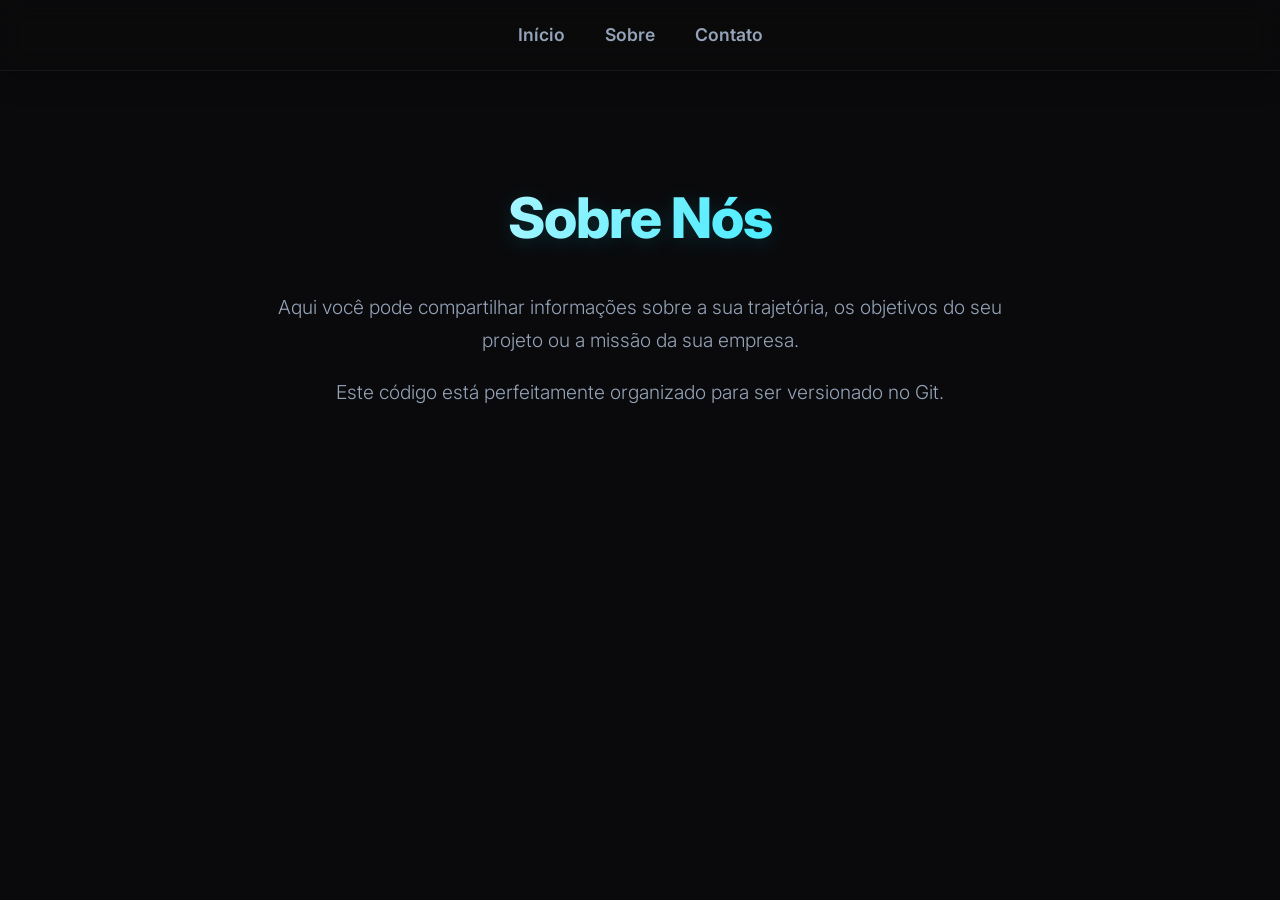
<file: sobre.html>
<!DOCTYPE html>
<html lang="pt-BR">
<head>
    <meta charset="UTF-8">
    <meta name="viewport" content="width=device-width, initial-scale=1.0">
    <title>Sobre | Meu Site</title>
    <link rel="stylesheet" href="css/style.css">
</head>
<body>
    <header>
        <nav>
            <ul>
                <li><a href="index.html">Início</a></li>
                <li><a href="sobre.html">Sobre</a></li>
                <li><a href="contato.html">Contato</a></li>
            </ul>
        </nav>
    </header>
    
    <main>
        <h1>Sobre Nós</h1>
        <p>Aqui você pode compartilhar informações sobre a sua trajetória, os objetivos do seu projeto ou a missão da sua empresa.</p>
        <p>Este código está perfeitamente organizado para ser versionado no Git.</p>
    </main>
</body>
</html>
</file>
<file: css/style.css>
/* Importando uma fonte moderna do Google Fonts */
@import url('https://fonts.googleapis.com/css2?family=Inter:wght@300;400;600;800&display=swap');

* {
    margin: 0;
    padding: 0;
    box-sizing: border-box;
    font-family: 'Inter', sans-serif;
}

body {
    background-color: #0a0a0c; /* Um preto mais profundo e elegante */
    color: #e2e8f0;
    line-height: 1.7;
    overflow-x: hidden;
}

/* Header com efeito Glassmorphism (Vidro Fosco) e fixo no topo */
header {
    background: rgba(10, 10, 12, 0.7);
    backdrop-filter: blur(12px);
    -webkit-backdrop-filter: blur(12px);
    position: sticky;
    top: 0;
    z-index: 1000;
    padding: 20px 0;
    border-bottom: 1px solid rgba(255, 255, 255, 0.05);
    box-shadow: 0 4px 30px rgba(0, 0, 0, 0.3);
}

nav ul {
    display: flex;
    justify-content: center;
    list-style: none;
    gap: 40px; /* Espaçamento mais moderno e limpo */
}

nav ul li a {
    color: #94a3b8;
    text-decoration: none;
    font-weight: 600;
    font-size: 1.1rem;
    position: relative;
    transition: color 0.3s ease;
    padding-bottom: 8px;
}

nav ul li a:hover {
    color: #ffffff;
}

/* Animação do sublinhado no menu (Ciano neon) */
nav ul li a::after {
    content: '';
    position: absolute;
    width: 0;
    height: 2px;
    bottom: 0;
    left: 50%;
    background-color: #00e5ff;
    transition: all 0.3s ease;
    transform: translateX(-50%);
    border-radius: 2px;
    box-shadow: 0 0 10px rgba(0, 229, 255, 0.5); /* Efeito de brilho */
}

nav ul li a:hover::after {
    width: 100%;
}

/* Animação de entrada do conteúdo */
@keyframes fadeInUp {
    from {
        opacity: 0;
        transform: translateY(30px);
    }
    to {
        opacity: 1;
        transform: translateY(0);
    }
}

main {
    padding: 100px 20px;
    max-width: 800px;
    margin: 0 auto;
    text-align: center;
    /* Aplica a animação assim que a página carrega */
    animation: fadeInUp 0.8s cubic-bezier(0.2, 0.8, 0.2, 1) forwards;
}

/* Título com gradiente moderno */
h1 {
    font-size: 3.5rem;
    font-weight: 800;
    margin-bottom: 25px;
    background: linear-gradient(90deg, #ffffff, #00e5ff);
    -webkit-background-clip: text;
    -webkit-text-fill-color: transparent;
    text-shadow: 0px 4px 20px rgba(0, 229, 255, 0.15);
    letter-spacing: -1px;
}

p {
    font-size: 1.2rem;
    margin-bottom: 20px;
    color: #94a3b8;
    font-weight: 300;
}

/* Destaque para textos em negrito (ex: email no contato) */
p strong {
    color: #00e5ff;
    font-weight: 600;
    letter-spacing: 0.5px;
}
</file>
